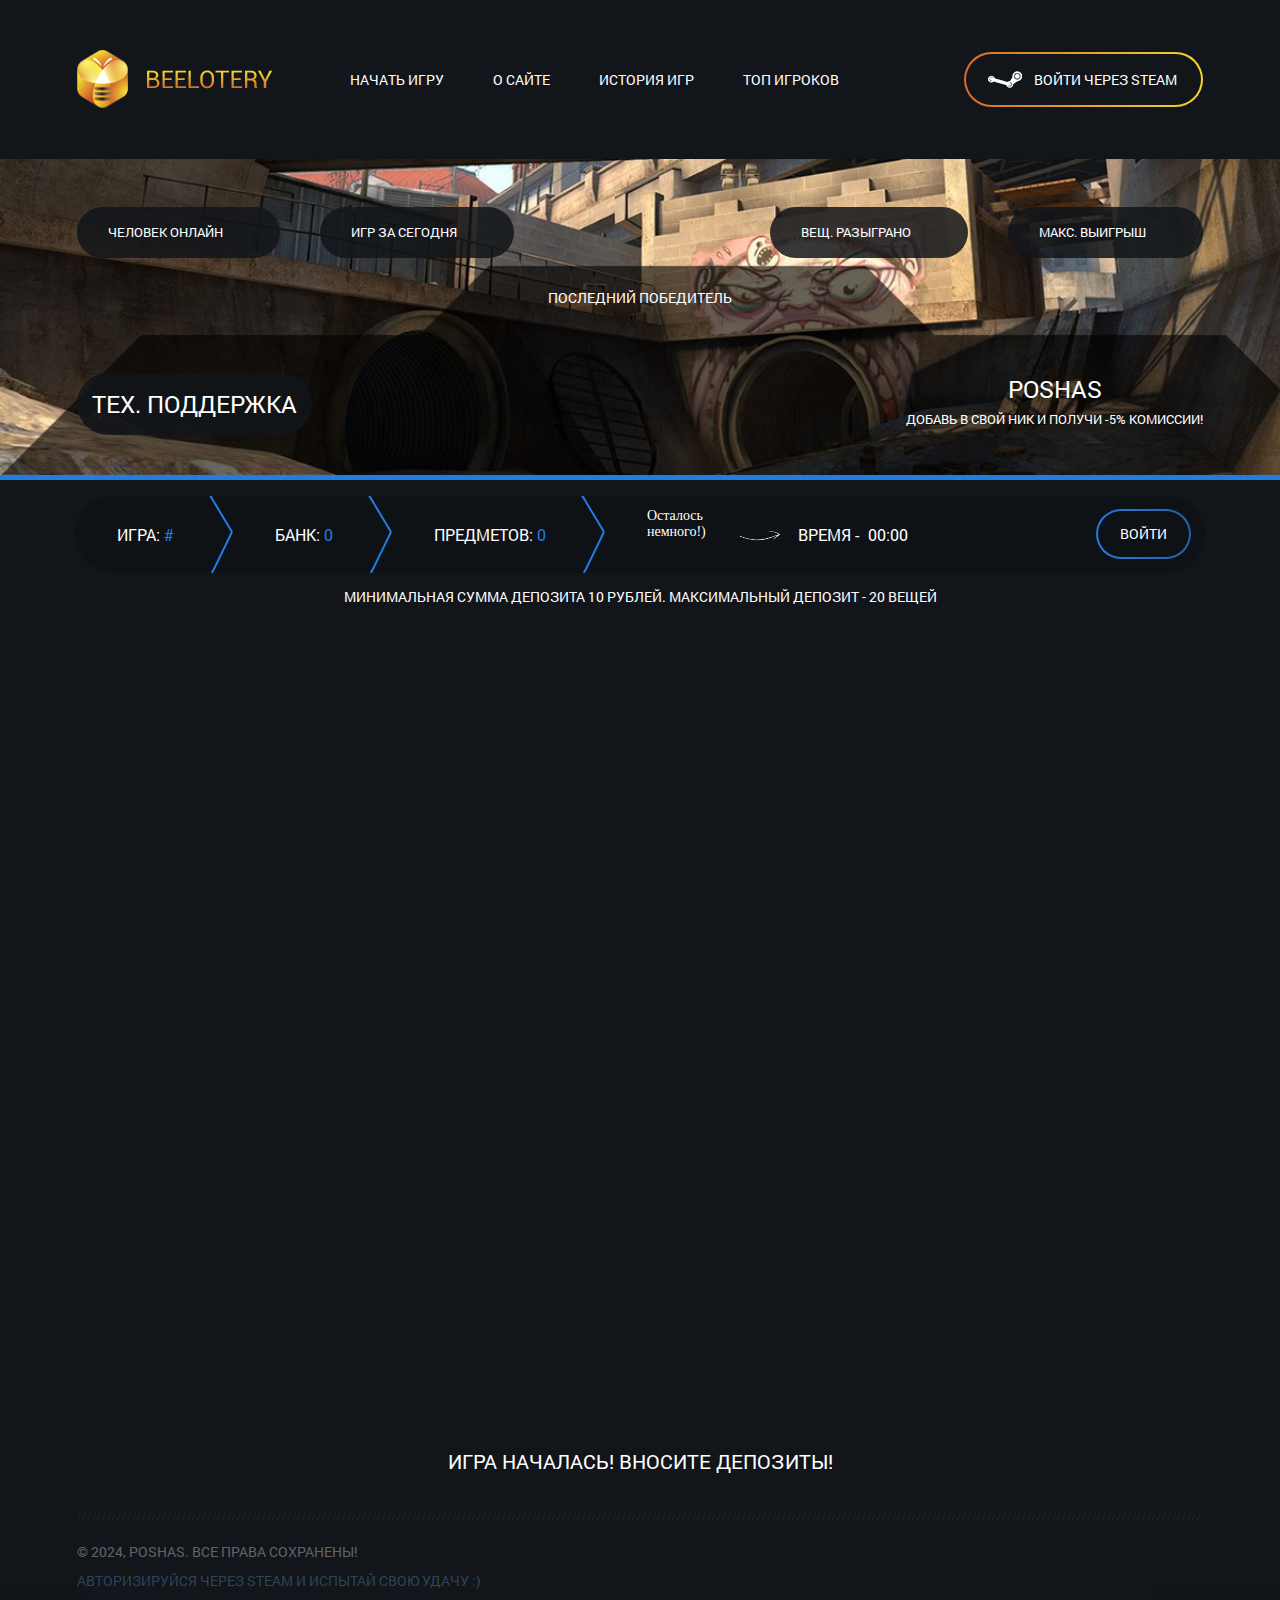
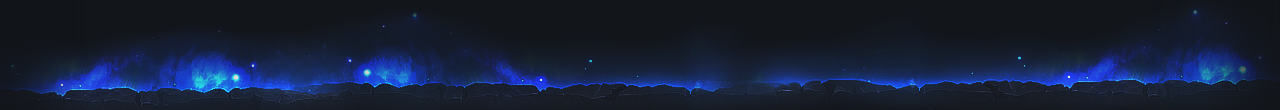
<file: index.html>
<!DOCTYPE html>
<html lang="ru">
<head>
<meta charset="utf-8">
<link rel="SHORTCUT ICON" href="favicon.ico">
<title> POSHAS </title>
<meta name="keywords" content="">
<meta name="description" content="">
<!--[if IE]><script src="http://html5shiv.googlecode.com/svn/trunk/html5.js"></script><![endif]-->
<meta name="viewport" content="width=1180">

<link href="css/widgets.css" rel="stylesheet" media="screen">
<!--[if gte IE 9]><link rel="stylesheet" href="/css/ie9.css" media="screen, projection"><![endif]-->
<!--[if lte IE 8]><link rel="stylesheet" href="/css/ie8.css" media="screen, projection"><![endif]-->
<!--[if lte IE 7]><link rel="stylesheet" href="/css/ie7.css" media="screen, projection"><![endif]-->
<script src="/js/libs/jquery-2.1.3.min.js"></script>
<script src="/js/jquery.noty.packaged.min.js"></script>
<script src="js/jquery.cookie.js"></script>
<link rel="stylesheet" href="styles.css" />
<link rel="stylesheet" href="styles/fonts.css" />
<script src="https://cdn.socket.io/socket.io-1.3.5.js"></script>
<script type="text/javascript" src="/scripts/scroll.js"></script>
<script type="text/javascript" src="/scripts/nscroll.js"></script>
<script src="/scripts/script.js"></script>

<script src="/script.js"></script>
</head>

<audio id="new-item-sound" src="/sounds/new-item.mp3" preload="auto"></audio> 
<audio id="start-game-sound" src="/sounds/start-game.mp3" preload="auto"></audio>
<audio id="rulette-sound" src="/sounds/rulette.wav" preload="auto"></audio>

<body>



<header>

	<div class="top hidden">
		<div class="width">

			<a href="/" class="logotype left"></a>

			<ul class="left">
				<li><a href="/">Начать игру</a></li>
				<li><a href="/about.php">О сайте</a></li>
				<li><a href="/history.php">История игр</a></li>
				<li><a href="/top.php">Топ игроков</a></li>
			</ul>
						<a href="logger.php?login" class="login right"><span>Войти через Steam</span></a>
 		</div>
	</div>

	<div class="middle hidden">
		<div class="width">

			<div class="numbers hidden">

				<div class="left">
					<div class="block"><span id="inf1"></span>человек онлайн</div>
					<div class="block"><span id="inf7"></span>игр за сегодня</div>
				</div>

				<div class="right">
					<div class="block"><span id="inf8"></span>вещ. разыграно</div>
					<div class="block"><span class="jackpotNum"></span>макс. выигрыш</div>
				</div>

			</div>

			<div class="inform inf-l"><a href="https://vk.com/topic-97725900_31972171" target="_blank" class="btn help__button"><span>Тех. Поддержка</span></a></div>
			<div class="inform inf-r"><span>POSHAS</span>Добавь в свой ник и получи -5% комиссии!</div>

			<div class="last-winner">

				<div>Последний победитель</div>

				<div class="user">

					<div class="avatar">
						<span id="winner-avatar"></span>
						
						<div class="sum" id="winner-money"></div>
					</div>

					<a href="#" id="winner-name"></a>

				</div>

			</div>

		</div>
	</div>

</header>

<div class="content">
<!-- <middle> -->
	<div class="players-percent hidden hiddenes">
		<div hidden class="players-arrows players-left" style="display: none;"></div>
		<div hidden class="players-tape">
		</div>
		<div hidden class="players-arrows players-right" style="display: none;"></div>
	</div>
	<div class="game-panel hidden">

		<div class="block">Игра:  <span >#</span><span class="game-num"></span></div>

		<div class="block">Банк: <span id="jackpot-temp">0</span></div>

		<div class="block">Предметов: <span id="items-count-temp">0</span></div>

		<div class="timer">
			<div class="arrow"></div>
			Осталось<br>немного!)
			<div class="time">Время - <div id="timer"  style=" float: right; "><span id="timer-1" class="timer-digit">0</span><span id="timer-2" class="timer-digit">0</span>:<span id="timer-3" class="timer-digit">0</span><span id="timer-4" class="timer-digit">0</span> </div></div>
		</div>
			<a href="logger.php?login" class="added right"><span>Войти</span></a>
 	</div>

	<div class="deposit">Минимальная сумма депозита 10 рублей. Максимальный депозит - 20 вещей</div>

	
	<div class="game-info gameend hiddenes">
		<div hidden class="game-status"><strong hidden>Игра #<span hidden class="game-num"></span> - закончилась!</strong></div>
		<div class="all-playersalll">
		<div class="all-players">
		<span class="lineaall"></span>
			<div class="all-players-list" style="-moz-transform: translate3d(390px, 0, 0);-ms-transform: translate3d(390px, 0, 0);-o-transform: translate3d(390px, 0, 0);-webkit-transform: translate3d(390px, 0, 0);transform: translate3d(390px, 0, 0); -moz-transition: 13s ease;-o-transition: 13s ease;-webkit-transition: 13s ease;transition: 13s ease; backface-visibility: hidden;">
			</div>
		</div>	</div>
		
	</div>
	
<div id="game-content">
		<div id="scrollcontent">
			
			<div id="game">
</div>
		</div>

		<div id="scrollbar">
			<div id="scroller" class="scroller"></div>
		</div>

	</div>

	<div class="start-game">ИГРА НАЧАЛАСЬ! ВНОСИТЕ ДЕПОЗИТЫ!</div>

<!-- </middle> -->
</div>

<footer>
	<div class="width">

		<div class="copyrights">© 2024, POSHAS. ВСЕ ПРАВА СОХРАНЕНЫ!</div>
		<div class="">авторизируйся через steam и испытай свою удачу :)</div>

	</div>
</footer>

<script> 
TINY.scroller.init('game-content','scrollcontent','scrollbar','scroller');
</script>

</body>
</html>
</file>
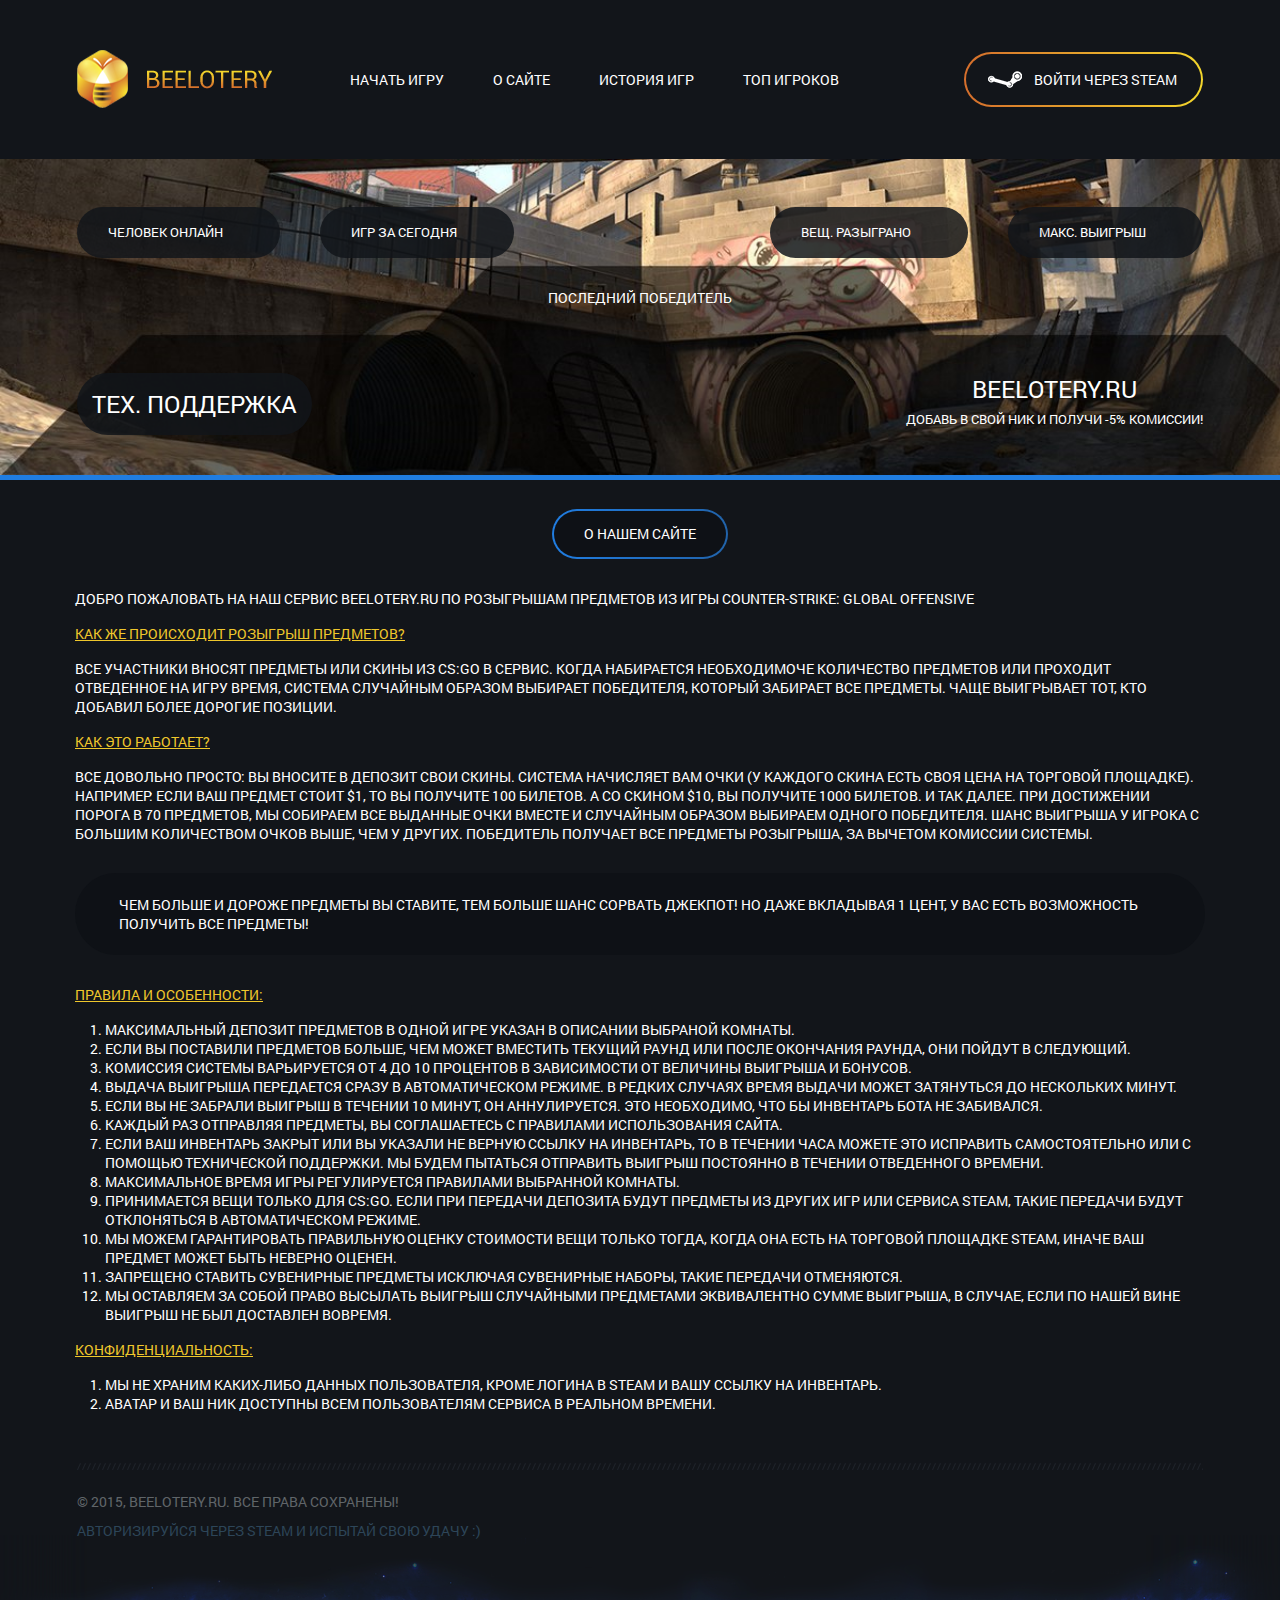
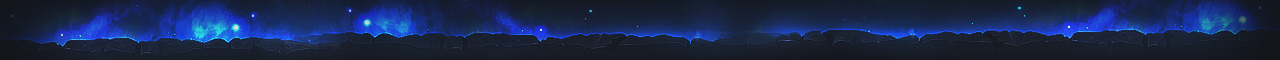
<file: about.html>
<html>
<head>
<meta charset="utf-8">
<link rel="SHORTCUT ICON" href="favicon.ico">
<title> Beelotery.ru </title>
<meta name="keywords" content="">
<meta name="description" content="">
<!--[if IE]><script src="http://html5shiv.googlecode.com/svn/trunk/html5.js"></script><![endif]-->
<meta name="viewport" content="width=1180">

<link href="css/widgets.css" rel="stylesheet" media="screen">
<!--[if gte IE 9]><link rel="stylesheet" href="/css/ie9.css" media="screen, projection"><![endif]-->
<!--[if lte IE 8]><link rel="stylesheet" href="/css/ie8.css" media="screen, projection"><![endif]-->
<!--[if lte IE 7]><link rel="stylesheet" href="/css/ie7.css" media="screen, projection"><![endif]-->
<script src="/js/libs/jquery-2.1.3.min.js"></script>
<script src="/js/jquery.noty.packaged.min.js"></script>
<script src="js/jquery.cookie.js"></script>
<link rel="stylesheet" href="styles.css" />
<link rel="stylesheet" href="styles/fonts.css" />
<script src="https://cdn.socket.io/socket.io-1.3.5.js"></script>
<script type="text/javascript" src="/scripts/scroll.js"></script>
<script type="text/javascript" src="/scripts/nscroll.js"></script>
<script src="/scripts/script.js"></script>

<script src="/script.js"></script>
</head>

<audio id="new-item-sound" src="/sounds/new-item.mp3" preload="auto"></audio> 
<audio id="start-game-sound" src="/sounds/start-game.mp3" preload="auto"></audio>
<audio id="rulette-sound" src="/sounds/rulette.wav" preload="auto"></audio>

<body>



<header>

	<div class="top hidden">
		<div class="width">

			<a href="/" class="logotype left"></a>

			<ul class="left">
				<li><a href="/">Начать игру</a></li>
				<li><a href="/about.php">О сайте</a></li>
				<li><a href="/history.php">История игр</a></li>
				<li><a href="/top.php">Топ игроков</a></li>
			</ul>
						<a href="logger.php?login" class="login right"><span>Войти через Steam</span></a>
 		</div>
	</div>

	<div class="middle hidden">
		<div class="width">

			<div class="numbers hidden">

				<div class="left">
					<div class="block"><span id="inf1"></span>человек онлайн</div>
					<div class="block"><span id="inf7"></span>игр за сегодня</div>
				</div>

				<div class="right">
					<div class="block"><span id="inf8"></span>вещ. разыграно</div>
					<div class="block"><span class="jackpotNum"></span>макс. выигрыш</div>
				</div>

			</div>

			<div class="inform inf-l"><a href="https://vk.com/topic-97725900_31972171" target="_blank" class="btn help__button"><span>Тех. Поддержка</span></a></div>
			<div class="inform inf-r"><span>Beelotery.ru</span>Добавь в свой ник и получи -5% комиссии!</div>

			<div class="last-winner">

				<div>Последний победитель</div>

				<div class="user">

					<div class="avatar">
						<span id="winner-avatar"></span>
						
						<div class="sum" id="winner-money"></div>
					</div>

					<a href="#" id="winner-name"></a>

				</div>

			</div>

		</div>
	</div>

</header>

<div class="content about">
<!-- <middle> -->

	<div class="title-page"><span>О нашем сайте</span></div>

	<p>Добро пожаловать на наш сервис beelotery.ru по розыгрышам предметов из игры Counter-Strike: Global Offensive</p>

	<p class="title">Как же происходит розыгрыш предметов?</p>

	<p>Все участники вносят предметы или скины из CS:GO в сервис. Когда набирается необходимоче количество предметов или проходит отведенное на игру время, система случайным образом выбирает победителя, который забирает все предметы. Чаще выигрывает тот, кто добавил более дорогие позиции.</p>

	<p class="title">Как это работает?</p>

	<p>Все довольно просто: Вы вносите в депозит свои скины. Система начисляет Вам очки (У каждого скина есть своя цена на торговой площадке). Например: если Ваш предмет стоит $1, то Вы получите 100 билетов. А со скином $10, вы получите 1000 билетов. И так далее. При достижении порога в 70 предметов, мы собираем все выданные очки вместе и случайным образом выбираем одного победителя. Шанс выигрыша у игрока с большим количеством очков выше, чем у других. Победитель получает все предметы розыгрыша, за вычетом комиссии системы.</p>

	<div class="inform-about">Чем больше и дороже предметы Вы ставите, тем больше шанс сорвать джекпот! Но даже вкладывая 1 цент, у Вас есть возможность получить все предметы!</div>

	<p class="title">Правила и особенности:</p>

	<ol>
		<li>Максимальный депозит предметов в одной игре указан в описании выбраной комнаты.</li>
		<li>Если Вы поставили предметов больше, чем может вместить текущий раунд или после окончания раунда, они пойдут в следующий.</li>
		<li>Комиссия системы варьируется от 4 до 10 процентов в зависимости от величины выигрыша и бонусов.</li>
		<li>Выдача выигрыша передается сразу в автоматическом режиме. В редких случаях время выдачи может затянуться до нескольких минут.</li>
		<li>Если вы не забрали выигрыш в течении 10 минут, он аннулируется. Это необходимо, что бы инвентарь бота не забивался.</li>
		<li>Каждый раз отправляя предметы, Вы соглашаетесь с правилами использования сайта.</li>
		<li>Если Ваш инвентарь закрыт или Вы указали не верную ссылку на инвентарь, то в течении часа можете это исправить самостоятельно или с помощью технической поддержки. Мы будем пытаться отправить выигрыш постоянно в течении отведенного времени.</li>
		<li>Максимальное время игры регулируется правилами выбранной комнаты.</li>
		<li>Принимается вещи только для CS:GO. Если при передачи депозита будут предметы из других игр или сервиса Steam, такие передачи будут отклоняться в автоматическом режиме.</li>
		<li>Мы можем гарантировать правильную оценку стоимости вещи только тогда, когда она есть на Торговой площадке Steam, иначе ваш предмет может быть неверно оценен.
		<li>Запрещено ставить сувенирные предметы исключая сувенирные наборы, такие передачи отменяются.</li>
		<li>Мы оставляем за собой право высылать выигрыш случайными предметами эквивалентно сумме выигрыша, в случае, если по нашей вине выигрыш не был доставлен вовремя.</li>
	</ol>

	<p class="title">Конфиденциальность:</p>

	<ol>
		<li>Мы не храним каких-либо данных пользователя, кроме логина в Steam и Вашу ссылку на инвентарь.</li>
		<li>Аватар и Ваш ник доступны всем пользователям сервиса в реальном времени.</li>
	</ol>


<!-- </middle> -->
</div>

<footer>
	<div class="width">

		<div class="copyrights">© 2015, BEELOTERY.RU. ВСЕ ПРАВА СОХРАНЕНЫ!</div>
		<div class="">авторизируйся через steam и испытай свою удачу :)</div>

	</div>
</footer>

<script> 
TINY.scroller.init('game-content','scrollcontent','scrollbar','scroller');
</script>

</body>
</html>
</file>
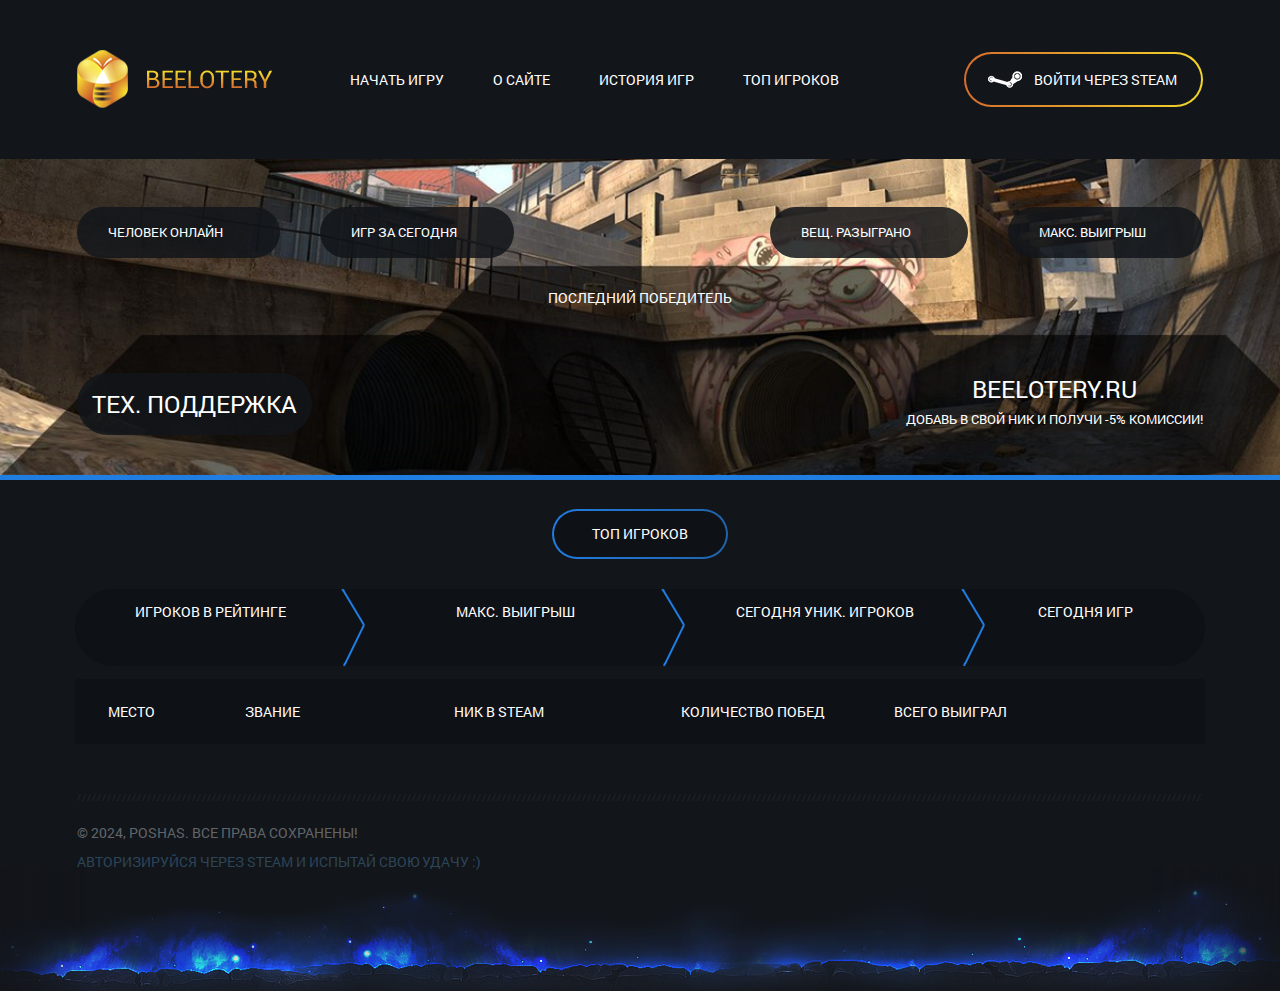
<file: top.html>
<html>
<head>
<meta charset="utf-8">
<link rel="SHORTCUT ICON" href="favicon.ico">
<title> Beelotery.ru </title>
<meta name="keywords" content="">
<meta name="description" content="">
<!--[if IE]><script src="http://html5shiv.googlecode.com/svn/trunk/html5.js"></script><![endif]-->
<meta name="viewport" content="width=1180">

<link href="css/widgets.css" rel="stylesheet" media="screen">
<!--[if gte IE 9]><link rel="stylesheet" href="/css/ie9.css" media="screen, projection"><![endif]-->
<!--[if lte IE 8]><link rel="stylesheet" href="/css/ie8.css" media="screen, projection"><![endif]-->
<!--[if lte IE 7]><link rel="stylesheet" href="/css/ie7.css" media="screen, projection"><![endif]-->
<script src="/js/libs/jquery-2.1.3.min.js"></script>
<script src="/js/jquery.noty.packaged.min.js"></script>
<script src="js/jquery.cookie.js"></script>
<link rel="stylesheet" href="styles.css" />
<link rel="stylesheet" href="styles/fonts.css" />
<script src="https://cdn.socket.io/socket.io-1.3.5.js"></script>
<script type="text/javascript" src="/scripts/scroll.js"></script>
<script type="text/javascript" src="/scripts/nscroll.js"></script>
<script src="/scripts/script.js"></script>

<script src="/script.js"></script>
</head>


<audio id="new-item-sound" src="/sounds/new-item.mp3" preload="auto"></audio> 
<audio id="start-game-sound" src="/sounds/start-game.mp3" preload="auto"></audio>
<audio id="rulette-sound" src="/sounds/rulette.wav" preload="auto"></audio>

<body>



<header>

	<div class="top hidden">
		<div class="width">

			<a href="/" class="logotype left"></a>

			<ul class="left">
				<li><a href="/">Начать игру</a></li>
				<li><a href="/about.php">О сайте</a></li>
				<li><a href="/history.php">История игр</a></li>
				<li><a href="/top.php">Топ игроков</a></li>
			</ul>
						<a href="logger.php?login" class="login right"><span>Войти через Steam</span></a>
 		</div>
	</div>

	<div class="middle hidden">
		<div class="width">

			<div class="numbers hidden">

				<div class="left">
					<div class="block"><span id="inf1"></span>человек онлайн</div>
					<div class="block"><span id="inf7"></span>игр за сегодня</div>
				</div>

				<div class="right">
					<div class="block"><span id="inf8"></span>вещ. разыграно</div>
					<div class="block"><span class="jackpotNum"></span>макс. выигрыш</div>
				</div>

			</div>

			<div class="inform inf-l"><a href="https://vk.com/PoSha1337" target="_blank" class="btn help__button"><span>Тех. Поддержка</span></a></div>
			<div class="inform inf-r"><span>Beelotery.ru</span>Добавь в свой ник и получи -5% комиссии!</div>

			<div class="last-winner">

				<div>Последний победитель</div>

				<div class="user">

					<div class="avatar">
						<span id="winner-avatar"></span>
						
						<div class="sum" id="winner-money"></div>
					</div>

					<a href="#" id="winner-name"></a>

				</div>

			</div>

		</div>
	</div>

</header>

<div class="content top-list">
<!-- <middle> -->

	<div class="title-page"><span>Топ игроков</span></div>

	<div class="list-panel hidden">

		<div class="block"><span id="count-top"></span>Игроков в рейтинге</div>

		<div class="block"><span id="inf10"></span>Макс. выигрыш</div>

		<div class="block"><span id="inf3"></span>Сегодня уник. игроков</div>

		<div class="block"><span id="inf14"></span>Сегодня игр</div>

	</div>

	<div class="table" id="top">
		<div class="top">
			<div>Место</div>
			<div>Звание</div>
			<div>Ник в Steam</div>
			<div>Количество побед</div>
			<div>Всего выиграл</div>
		</div>
	
<div class="topss">	</div>

	</div>

<!-- </middle> -->
</div>

<footer>
	<div class="width">

		<div class="copyrights">© 2024, POSHAS. ВСЕ ПРАВА СОХРАНЕНЫ!</div>
		<div class="">авторизируйся через steam и испытай свою удачу :)</div>

	</div>
</footer>

<script> 
TINY.scroller.init('game-content','scrollcontent','scrollbar','scroller');
</script>

</body>
</html>
</file>
<file: styles.css>
/*

 Coded: Balbesskin (Kirill)
 E-mail: balbesskin@mail.ru
 Skype: balbesskin
 Site: balbesskin.ru

*/

/*== MAIN STYLES ==*/

html, body, div, span, applet, object, iframe,
h1, h2, h3, h4, h5, h6, p, blockquote, pre,
a, abbr, acronym, address, big, cite, code,
del, dfn, em, font, img, ins, kbd, q, s, samp,
small, strike, strong, sub, sup, tt, var,
b, u, i, center,
dl, dt, dd, ol, ul, li,
fieldset, form, label, legend,
table, caption, tbody, tfoot, thead, tr, th, td {margin: 0; padding: 0; border: 0; outline: 0; vertical-align: baseline;}

:focus {outline:none;}

table {border-collapse: collapse; border-spacing: 0;}

a img, img {border: 0 none;}

ol, ul {list-style: none;}

p {margin: 16px 0;}

html, body {margin: 0; padding: 0; font: 14px 'Roboto'; color: #fff;}
html {background: #12151a;}

a {color: #fff; text-decoration: none;}
a:hover {color: #fff; text-decoration: none;}

hr {height: 1px; border: 0 none; background: #ededed; color: transparent;}

h1, h2, h3, h4, h5, h6 {display: block; margin: 0; padding: 0; font-family: 'Roboto'; font-weight: normal;}
h1 {font-size: 16px;}
h2 {font-size: 14px;}
h3 {font-size: 12px;}
h4 {font-size: 10px;}
h5 {font-size: 8px;}
h6 {font-size: 6px;}

.left {float: left;}
.right {float: right;}
.hidden {overflow: hidden;}
.none {display: none!important;}
.clear {clear: both;}

.content {width: 1130px; margin: 0 auto;}

.deposit {margin: 14px 0; text-align: center; text-transform: uppercase;}

#game-content {width: 1130px; height: 790px; ; margin: 0 auto; overflow: scroll; position: relative;}
#scrollcontent {}
#scrollcontent #game{width:1200px;}
#scrollbar {display: none; background: #0e1116; border-radius: 9px; width: 9px; height: 790px; float: right; position: relative; z-index: 100;}
.scroller {background: linear-gradient(to top, #edd02b, #ac6028); border-radius: 9px; width: 9px; position: absolute; top: 0; cursor: pointer;}

.start-game {line-height: 103px; font-size: 20px; text-align: center;}

/* ======= */


/*== HEADER ==*/

header .top {background: #12151a; height: 159px;}
header .top .width {width: 1126px; margin: 0 auto;}
header .top a.logotype {display: block; background: url('images/logotype.png') no-repeat; width: 195px; height: 58px; margin: 50px 78px 0 0;}
header .top ul {line-height: 159px;}
header .top ul li {margin-right: 49px; float: left;}
header .top ul li a {color: #fff; text-transform: uppercase;}
header .top ul li a:hover {color: #efc72c;}
header .top a.login {display: block; background: linear-gradient(to right, #d56e2c, #f3d62c); border-radius: 55px; margin-top: 52px;}
header .top a.login span {display: block; background: url('images/login.png') no-repeat 22px 17px #12151a; border-radius: 51px; line-height: 51px; margin: 2px; padding: 0 24px 0 68px; color: #fff; text-transform: uppercase;}
header .top .profile {margin-top: 52px;}
header .top .profile .avatar {background: linear-gradient(to right, #fed700, #f2781f); border-radius: 50%; width: 55px; height: 55px; margin-right: 8px;}
header .top .profile .avatar img {border-radius: 50%; width: 51px; height: 51px; margin: 2px; float: left;}
header .top .profile ul {line-height: 16px; margin-top: 10px;}
header .top .profile ul li {margin: 0; float: none; text-transform: uppercase;}
header .top .profile ul li:last-child a {font-size: 10px; color: #007ee5; text-decoration: underline;}
header .top .profile ul li:last-child a:hover {text-decoration: none;}
header .top .profile a.logout {display: block; background: url('images/profile-logout.png') no-repeat; width: 15px; height: 15px; margin: 10px 0 0 10px;}

header .middle {background: url('images/header-middle.png') no-repeat; background-size: cover; border-bottom: 5px solid #207de1; width: 100%; height: 316px;}
header .middle .width {width: 1126px; margin: 0 auto; position: relative;}
header .middle .numbers .block {background: rgba(18, 21, 26, 0.85); border-radius: 51px; line-height: 51px; margin-top: 48px; padding-right: 26px; font-size: 13px; text-transform: uppercase; text-align: center; float: left; overflow: hidden;}
header .middle .numbers .block span {display: block; background: rgba(18, 21, 26, 0.85); width: 51px; border-radius: 50%; margin-right: 11px; font-size: 15px; float: left;}
header .middle .numbers .left .block {margin-right: 40px;}
header .middle .numbers .right .block {margin-left: 40px;}
header .middle .inform {font-size: 13px; text-transform: uppercase; text-align: center; position: absolute; top: 214px;}
header .middle .inform span {display: block; margin-bottom: 5px; font-size: 24px;}
header .middle .inform.inf-l {left: 0;}
header .middle .inform.inf-r {right: 0;}

header .middle .last-winner {margin-top: 30px; text-align: center; text-transform: uppercase;}
header .middle .last-winner .user .avatar {width: 102px; height: 102px; margin: 18px auto 5px; position: relative;}
header .middle .last-winner .user .avatar .sum {background: url('images/winner-sum.png') no-repeat; width: 98px; line-height: 26px; text-align: center; text-decoration: underline; position: absolute; bottom: 10px; left: 2px;}

/* ======= */


/*== GAME PANEL ==*/

.game-panel {background: #0e1116; border-radius: 77px; margin: 16px 0 8px;}
.game-panel div {float: left;}
.game-panel .block {background: url('images/game-panel-block.png') no-repeat right; line-height: 77px; padding: 0 59px 0 42px; font-size: 16px; text-transform: uppercase;}
.game-panel .block span {color: #207de1;}
.game-panel .timer {padding: 12px 0 0 42px; font: 14px 'Segoe Print'; position: relative;}
.game-panel .arrow {background: url('images/arrow.png') no-repeat; width: 41px; height: 11px; position: absolute; top: 34px; left: 134px;}
.game-panel .timer .time {width: 110px; font: 16px 'Roboto'; text-transform: uppercase; position: absolute; top: 28px; left: 193px;}
.game-panel a.added {display: block; background: linear-gradient(to right, #207de1, #2163aa); border-radius: 50px; margin: 13px 14px 0 0;}
.game-panel a.added span {display: block; background: #0e1116; border-radius: 51px; line-height: 46px; margin: 2px; padding: 0 22px; color: #fff; text-transform: uppercase;}

/* ======= */


/*== LIST PANEL ==*/

.list-panel {background: #0e1116; border-radius: 77px; margin: 16px 0 13px;}
.list-panel div {padding-right: 20px; float: left;}
.list-panel .block {background: url('images/game-panel-block.png') no-repeat right; height: 77px; text-transform: uppercase; text-align: center;}
.list-panel .block:nth-of-type(1) {width: 270px;}
.list-panel .block:nth-of-type(2) {width: 300px;}
.list-panel .block:nth-of-type(3) {width: 280px;}
.list-panel .block:nth-of-type(4) {background: transparent; width: 200px; padding: 0;}
.list-panel .block span {display: block; margin-top: 13px; font-size: 20px;}

/* ======= */


/*== SHORT ==*/

.short {margin-bottom: 28px; padding-bottom: 30px; position: relative;}
.short:before {content: ''; background: #fff; width: 893px; height: 5px; border-radius: 5px; position: absolute; bottom: 0; left: 51px;}
.short .avatar {background: url('images/short-avatar.png') no-repeat; width: 81px; height: 105px; float: left;}
.short .avatar img {border-radius: 50%; width: 59px; height: 59px; margin: 11px; float: left;}
.short .items {width: 852px; padding-left: 20px;}
.short .items .item {background: linear-gradient(to right, #f3d62c, #d7762c); border-radius: 9px; margin: 0 0 10px 10px; float: left;}
.short .items .item div {background: #12151a; border-radius: 9px; width: 97px; height: 91px; margin: 2px;}
.short .items .item div img {width: 97px; height: 69px;}
.short .items .item div .item-price{
    display: block;
    
    padding: 1px 5px 2px 5px;
    background-color: rgba(255,255,255,0.4);
    border-bottom-left-radius: 9px;
    border-bottom-right-radius: 9px;
    text-align: center;
}

.short .text {text-transform: uppercase; position: absolute; bottom: 12px; left: 53px;}
.short .text span {color: #207de1;}
.short .percent {font-size: 20px; position: absolute; top: 22px; right: 70px;}
.short .text .total_items_count,.short .text .total_item_price{color:#FFF;}
/* ======= */

.btn span{
    padding: 15px;
    background: rgba(18, 21, 26, 0.85);
    border-radius: 51px;
    font-size: 17px;
}

.btn:hover span{
    box-shadow: 0px 0px 6px rgba(32,125,225,0.5);
}
.tipsy {background: url('images/tipsy.gif') no-repeat; line-height: 32px; padding: 5px; font-size: 14px; opacity: 1;}
.tipsy-inner {background: #000; max-width: 214px; padding: 0 12px;  color: #fff; text-align: center; text-transform: uppercase;}
.tipsy-inner {border-radius: 10px}
.tipsy-north {background-position: top center;}
.tipsy-south {background-position: bottom center;}
.tipsy-east {background-position: right center;}
.tipsy-west {background-position: left center;}
/*== ABOUT ==*/

.about {padding: 29px 0 50px; text-transform: uppercase;}
.about .title-page {background: linear-gradient(to right, #207de1, #2163aa); border-radius: 50px; width: 176px; margin: 0 auto 30px; text-align: center; overflow: hidden;}
.about .title-page span {display: block; background: #0e1116; border-radius: 46px; line-height: 46px; margin: 2px; color: #fff; text-transform: uppercase;}
.about p.title {color: #efc72c; text-decoration: underline;}
.about ol {margin: 15px 0 0 30px; list-style: square outside; list-style-type: decimal;}
.about .inform-about {background: #0e1116; border-radius: 77px; margin: 30px 0; padding: 22px 44px;}

/* ======= */


/*== TOP LIST ==*/

.top-list {padding: 29px 0 50px; text-transform: uppercase;}
.top-list .title-page {background: linear-gradient(to right, #207de1, #2163aa); border-radius: 50px; width: 176px; margin: 0 auto 30px; text-align: center; overflow: hidden;}
.top-list .title-page span {display: block; background: #0e1116; border-radius: 46px; line-height: 46px; margin: 2px; color: #fff; text-transform: uppercase;}
.top-list .table {background: #0e1116; border-radius: 4px; line-height: 65px; overflow: hidden;}
.top-list .table .top, .top-list .table .list {overflow: hidden;}
.top-list .table .top div, .top-list .table .list div {text-align: center; float: left;}
.top-list .table .top div:nth-of-type(1), .top-list .table .list div:nth-of-type(1) {width: 10%;}
.top-list .table .top div:nth-of-type(2), .top-list .table .list div:nth-of-type(2) {width: 15%;}
.top-list .table .top div:nth-of-type(3), .top-list .table .list div:nth-of-type(3) {width: 25%;}
.top-list .table .top div:nth-of-type(4), .top-list .table .list div:nth-of-type(4) {width: 20%;}
.top-list .table .top div:nth-of-type(5), .top-list .table .list div:nth-of-type(5) {width: 15%;}
.top-list .table .top div:nth-of-type(6), .top-list .table .list div:nth-of-type(6) {width: 15%;}
.top-list .table .list div:nth-of-type(4), .top-list .table .list div:nth-of-type(5), .top-list .table .list div:nth-of-type(6) {color: #1f78d7;}
.top-list .table .list span {display: block; background: #1f78d7; border-radius: 50%; width: 33px; line-height: 33px; margin: 17px auto 0; text-align: center;}
.top-list .table .list img {vertical-align: -15px;}

/* ======= */


/*== HISTORY ==*/

.history {padding: 29px 0 50px; text-transform: uppercase;}
.history .title-page {background: linear-gradient(to right, #207de1, #2163aa); border-radius: 50px; width: 200px; margin: 0 auto 30px; text-align: center; overflow: hidden;}
.history .title-page span {display: block; background: #0e1116; border-radius: 46px; line-height: 46px; margin: 2px; color: #fff; text-transform: uppercase;}
.history .user {background: #0e1116; border-radius: 4px; margin-bottom: 23px;}
.history .user .inform {background: url('images/user-inform.png') repeat-x bottom left; margin: 30px 30px 0 30px; padding-bottom: 40px;}
.history .user .inform .avatar {margin-right: 20px;}
.history .user .inform .avatar img {border-radius: 8px; width: 93px; height: 93px; float: left;}
.history .user .inform ul li:first-child {margin: 12px 0 7px; font-size: 16px; color: #2167b3;}
.history .user .inform .number {margin-top: 12px; font-size: 16px; color: #2167b3;}
.history .user .title {margin: 20px 30px 10px;}
.history .user .items {margin-left: 20px;}
.history .user .items div {width: 120px; margin: 10px 0; text-align: center; float: left;}

/* ======= */


/*== FOOTER ==*/

footer {background: url('images/footer.png') no-repeat bottom; width: 100%; padding-bottom: 120px; overflow: hidden;}
footer .width {background: url('images/footer-line.png') repeat-x top left; width: 1126px; margin: 0 auto; padding-top: 29px; color: #2d4558; text-transform: uppercase;}
footer .copyrights {margin-bottom: 10px; color: #606569;}

/* ======= */


#save_link_wrapper{position:fixed;left:0;top:0;width:100%;height:100%;background-color:rgba(0,0,0,0.4);}

.tr-link{padding-top:10px;}
.tr-link > b{font-size:14px;text-transform: none;}


.game-status {
    border-bottom: 1px solid #58c9e2;
    color: #fff;
    font-size: 16px;
    margin-bottom: 17px;
    padding: 0 0 4px;
    text-align: center;
    text-transform: uppercase;
}
.players-percent {
    width: 100%;
    background: #0E141C;
    overflow: hidden;
    position: relative;
    border-radius: 100px;
    
    margin-bottom: 20px;
}

.players-tape {
    width: 100%;
    height: 100px;
    position: relative;
    text-align: center;
    z-index: 90;
}

.players-tape.players-tape-admin {
    height:160px;
}

.players-tape.players-tape-admin .players-percent-block-button {
    position: absolute;
    color: #ffffff;
    top: 80px;
    left: 0;
    font-size: 12px;
    font-weight: bold;
    background: red;
    padding: 3px 9px;
    cursor: pointer;
}

.players-tape.players-tape-admin .players-percent-block-nick {
    color: #fff;
    position: absolute;
    top: 104px;
    font-size: 9px;
    left: 0;
}

.players-percent-block {
      margin: 10px 6px;
    width: 80px;
    padding-left: 10px;
    height: 80px;
    position: relative;
    display: inline-block;
}

.players-percent-block img {
    width: 95px;
    height: 90px;
    position: absolute;
    top: -5px;
    left: 0;
    border-radius: 100px;
}

.players-percent-text {
     width: 95px;
    height: 24px;
    position: absolute;
    top: 30px;
    border-radius: 43px 43px 43px 43px;
    left: 0px;
    background: rgba(33,49,55,0.85);
    color: #BABEBF;
    font: normal 700 19px 'Pt Sans';
}

.players-arrows {
    width: 16px;
    height: 100px;
    position: absolute;
    cursor: pointer;
    z-index: 100;
}

.players-left {
    background: url(/img/player-arrows.png) center left no-repeat;
    top: 0;
    left: 0;
}

.players-right {
    background: url(/img/player-arrows.png) center right no-repeat;
    top: 0;
    right: 0;
}
.hiddenes {
    display: none!important;
}
.all-players {
       padding: 10px 0px 10px 0px;
    overflow: hidden;
    position: relative;
}
.lineaall{       width: 5px;
    height: 100%;
    position: absolute;
    background: white;
    margin-left: 550px;
    z-index: 999;
    bottom: 0px;}

.all-playersalll{     
     border-radius: 100px;
    background: #0E1116;
    position: relative;
    padding: 0px 20px 0px 20px;
    margin-bottom: 10px;}
.all-players-list {
    text-align: center;
    white-space: nowrap;
}
.all-players-list img {
       margin: 0 2px;
    width: 80px;
    height: 80px;
    border-radius: 100px;
}
#save-link {
    background: url('images/order-link-okey.png') no-repeat;
    width: 32px;
    height: 32px;
    position: absolute;
    margin-top: -26px;
    margin-left: 179px;
}

.scrollable {
  position: relative;
}

.scrollable:focus {
  outline: 0;
}

.scrollable .viewport {
  position: relative;
  overflow: hidden;
}

.scrollable .viewport .overview {
  position: absolute;
}

.scrollable .scroll-bar {
  display: none;
}

.scrollable .scroll-bar.vertical {
  position: absolute;
  right: 0;
  height: 100%;
}

.scrollable .scroll-bar.horizontal {
  position: relative;
  width: 100%;
}

.scrollable .scroll-bar .thumb {
  position: absolute;
}

.scrollable .scroll-bar.vertical .thumb {
  width: 100%;
  min-height: 10px;
}

.scrollable .scroll-bar.horizontal .thumb {
  height: 100%;
  min-width: 10px;
  left: 0;
}

.not-selectable {
  -webkit-touch-callout: none;
  -webkit-user-select: none;
  -khtml-user-select: none;
  -moz-user-select: none;
  -ms-user-select: none;
  user-select: none;
}

/*Default skin*/

.scrollable.default-skin {
  padding-right: 10px;
  padding-bottom: 6px;
}

.scrollable.default-skin .scroll-bar.vertical {
  width: 6px;
}

.scrollable.default-skin .scroll-bar.horizontal {
  height: 6px;
}

.scrollable.default-skin .scroll-bar .thumb {
  background-color: black;
  opacity: 0.4;
  border-radius: 3px;
  -moz-border-radius: 4px;
  -webkit-border-radius: 4px;
}

.scrollable.default-skin .scroll-bar:hover .thumb {
  opacity: 0.6;
}

/*Gray skin*/

.scrollable.gray-skin {
  padding-right: 17px;
}

.scrollable.gray-skin .scroll-bar {
  border: 1px solid gray;
  background-color: #d3d3d3;
}

.scrollable.gray-skin .scroll-bar .thumb {
  background-color: gray;
}

.scrollable.gray-skin .scroll-bar:hover .thumb {
  background-color: black;
}

.scrollable.gray-skin .scroll-bar.vertical {
  width: 10px;
}

.scrollable.gray-skin .scroll-bar.horizontal {
  height: 10px;
  margin-top: 2px;
}

/*Modern skin*/
.scrollable.modern-skin {
  padding-right: 17px;
}

.scrollable.modern-skin .scroll-bar {
  border: 1px solid gray;
  border-radius: 4px;
  -moz-border-radius: 4px;
  -webkit-border-radius: 4px;
  -moz-box-shadow: inset 0 0 5px #888;
  -webkit-box-shadow: inset 0 0 5px #888;
  box-shadow: inset 0 0 5px #888;
}

.scrollable.modern-skin .scroll-bar .thumb {
  background-color: #95aabf;
  border-radius: 4px;
  -moz-border-radius: 4px;
  -webkit-border-radius: 4px;
  border: 1px solid #536984;
}

.scrollable.modern-skin .scroll-bar.vertical .thumb {
  width: 8px;
  background: -moz-linear-gradient(left, #95aabf 0%, #547092 100%);
  background: -webkit-gradient(linear, left top, right top, color-stop(0%, #95aabf), color-stop(100%, #547092));
  background: -webkit-linear-gradient(left, #95aabf 0%, #547092 100%);
  background: -o-linear-gradient(left, #95aabf 0%, #547092 100%);
  background: -ms-linear-gradient(left, #95aabf 0%, #547092 100%);
  background: linear-gradient(to right, #95aabf 0%, #547092 100%);
  -ms-filter: "progid:DXImageTransform.Microsoft.gradient( startColorstr='#95aabf', endColorstr='#547092',GradientType=1 )";
}

.scrollable.modern-skin .scroll-bar.horizontal .thumb {
  height: 8px;
  background-image: linear-gradient(#95aabf, #547092);
  background-image: -o-linear-gradient(#95aabf, #547092);
  background-image: -moz-linear-gradient(#95aabf, #547092);
  background-image: -webkit-linear-gradient(#95aabf, #547092);
  background-image: -ms-linear-gradient(#95aabf, #547092);
  -ms-filter: "progid:DXImageTransform.Microsoft.gradient( startColorstr='#95aabf', endColorstr='#547092',GradientType=0 )";
}

.scrollable.modern-skin .scroll-bar.vertical {
  width: 10px;
}

.scrollable.modern-skin .scroll-bar.horizontal {
  height: 10px;
  margin-top: 2px;
}
</file>
<file: styles/fonts.css>
@font-face {
    font-family: "Roboto";
    src: url("../fonts/roboto/roboto-regular.eot");
    src: url("../fonts/roboto/roboto-regular.eot?#iefix")format("embedded-opentype"),
         url("../fonts/roboto/roboto-regular.woff") format("woff"),
         url("../fonts/roboto/roboto-regular.ttf") format("truetype");
    font-style: normal;
    font-weight: normal;
}
</file>
<file: css/widgets.css>
.fancybox-wrap,.fancybox-skin,.fancybox-outer,.fancybox-inner,.fancybox-image,.fancybox-wrap iframe,.fancybox-wrap object,.fancybox-nav,.fancybox-nav span,.fancybox-tmp{padding:0;margin:0;border:0;outline:none;vertical-align:top;}.fancybox-wrap{position:absolute;top:0;left:0;z-index:8020;}.fancybox-skin{position:relative;background:#f9f9f9;color:#444;text-shadow:none;-webkit-border-radius:4px;-moz-border-radius:4px;border-radius:4px;}.fancybox-opened{z-index:8030;}.fancybox-opened .fancybox-skin{-webkit-box-shadow:0 10px 25px rgba(0,0,0,0.5);-moz-box-shadow:0 10px 25px rgba(0,0,0,0.5);box-shadow:0 10px 25px rgba(0,0,0,0.5);}.fancybox-outer,.fancybox-inner{position:relative;}.fancybox-inner{overflow:hidden;}.fancybox-type-iframe .fancybox-inner{-webkit-overflow-scrolling:touch;}.fancybox-error{color:#444;font:14px/20px "Helvetica Neue",Helvetica,Arial,sans-serif;margin:0;padding:15px;white-space:nowrap;}.fancybox-image,.fancybox-iframe{display:block;width:100%;height:100%;}.fancybox-image{max-width:100%;max-height:100%;}#fancybox-loading,.fancybox-close,.fancybox-prev span,.fancybox-next span{background-image:url('../img/fancybox/fancybox_sprite.png');}#fancybox-loading{position:fixed;top:50%;left:50%;margin-top:-22px;margin-left:-22px;background-position:0 -108px;opacity:0.8;cursor:pointer;z-index:8060;}#fancybox-loading div{width:44px;height:44px;background:url('../img/fancybox/fancybox_loading.gif') center center no-repeat;}.fancybox-close{position:absolute;top:0;right:-21px;width:21px;height:20px;cursor:pointer;z-index:8040;background:#070812!important;background:rgba(7,8,18,0.65)!important;}.fancybox-close .icon-cross-blue{position:absolute;right:3px;top:3px;}.fancybox-close:hover .icon-cross-blue{background-position:0 -863px;}.fancybox-nav{position:absolute;top:0;width:40%;height:100%;cursor:pointer;text-decoration:none;background:transparent url('../img/fancybox/blank.gif');-webkit-tap-highlight-color:rgba(0,0,0,0);z-index:8040;}.fancybox-prev{left:0;}.fancybox-next{right:0;}.fancybox-nav span{position:absolute;top:50%;width:36px;height:34px;margin-top:-18px;cursor:pointer;z-index:8040;visibility:hidden;}.fancybox-prev span{left:10px;background-position:0 -36px;}.fancybox-next span{right:10px;background-position:0 -72px;}.fancybox-nav:hover span{visibility:visible;}.fancybox-tmp{position:absolute;top:-99999px;left:-99999px;visibility:hidden;max-width:99999px;max-height:99999px;overflow:visible!important;}.fancybox-lock{overflow:hidden!important;width:auto;}.fancybox-overlay{position:absolute;top:0;left:0;overflow:hidden;display:none;z-index:8010;background:url('../img/fancybox/fancybox_overlay.png');}.fancybox-overlay-fixed{position:fixed;bottom:0;right:0;}.fancybox-lock .fancybox-overlay{overflow:auto;overflow-y:scroll;}.fancybox-title{visibility:hidden;font:normal 13px/20px "Helvetica Neue",Helvetica,Arial,sans-serif;position:relative;text-shadow:none;z-index:8050;}.fancybox-opened .fancybox-title{visibility:visible;}.fancybox-title-float-wrap{position:absolute;bottom:0;right:50%;margin-bottom:-35px;z-index:8050;text-align:center;}.fancybox-title-float-wrap .child{display:inline-block;margin-right:-100%;padding:2px 20px;background:transparent;background:rgba(0,0,0,0.8);-webkit-border-radius:15px;-moz-border-radius:15px;border-radius:15px;text-shadow:0 1px 2px #222;color:#FFF;font-weight:bold;line-height:24px;white-space:nowrap;}.fancybox-title-outside-wrap{position:relative;margin-top:10px;color:#fff;}.fancybox-title-inside-wrap{padding-top:10px;}.fancybox-title-over-wrap{position:absolute;bottom:0;left:0;color:#fff;padding:10px;background:#000;background:rgba(0,0,0,.8);}.checkbox{cursor:pointer;margin:0 6px 0 0;position:relative;z-index:5;width:12px;height:12px;border:2px solid #28ADCB;background:#fff;}.checkbox .mark{width:8px;height:8px;background:#28ADCB;margin:2px 0 0 2px;display:none;}.checkbox img{display:none;}.checkbox-checked .mark{display:block;}.ui-progressbar{text-align:left;overflow:hidden;}.ui-progressbar .ui-progressbar-value{height:100%;}.progressbar{height:56px;background:url([data-uri]);background:-moz-linear-gradient(top,rgba(34,49,56,0.5) 0%,rgba(34,49,56,0.5) 100%);background:-webkit-gradient(linear,left top,left bottom,color-stop(0%,rgba(34,49,56,0.5)),color-stop(100%,rgba(34,49,56,0.5)));background:-webkit-linear-gradient(top,rgba(34,49,56,0.5) 0%,rgba(34,49,56,0.5) 100%);background:-o-linear-gradient(top,rgba(34,49,56,0.5) 0%,rgba(34,49,56,0.5) 100%);background:-ms-linear-gradient(top,rgba(34,49,56,0.5) 0%,rgba(34,49,56,0.5) 100%);background:linear-gradient(to bottom,rgba(34,49,56,0.5) 0%,rgba(34,49,56,0.5) 100%);filter:progid:DXImageTransform.Microsoft.gradient(startColorstr='#80223138',endColorstr='#80223138',GradientType=0);zoom:1;position:relative;}.progressbar .ui-progressbar-value{background:url(../img/bg/zebra.png) repeat-x 0px 0px #f6e444;position:relative;}@charset "UTF-8";.animated{-webkit-animation-duration:1s;animation-duration:1s;-webkit-animation-fill-mode:both;animation-fill-mode:both}.animated.hinge{-webkit-animation-duration:2s;animation-duration:2s}@-webkit-keyframes bounce{0%,20%,50%,80%,100%{-webkit-transform:translateY(0);transform:translateY(0)}40%{-webkit-transform:translateY(-30px);transform:translateY(-30px)}60%{-webkit-transform:translateY(-15px);transform:translateY(-15px)}}@keyframes bounce{0%,20%,50%,80%,100%{-webkit-transform:translateY(0);-ms-transform:translateY(0);transform:translateY(0)}40%{-webkit-transform:translateY(-30px);-ms-transform:translateY(-30px);transform:translateY(-30px)}60%{-webkit-transform:translateY(-15px);-ms-transform:translateY(-15px);transform:translateY(-15px)}}.bounce{-webkit-animation-name:bounce;animation-name:bounce}@-webkit-keyframes flash{0%,50%,100%{opacity:1}25%,75%{opacity:0}}@keyframes flash{0%,50%,100%{opacity:1}25%,75%{opacity:0}}.flash{-webkit-animation-name:flash;animation-name:flash}@-webkit-keyframes pulse{0%{-webkit-transform:scale(1);transform:scale(1)}50%{-webkit-transform:scale(1.1);transform:scale(1.1)}100%{-webkit-transform:scale(1);transform:scale(1)}}@keyframes pulse{0%{-webkit-transform:scale(1);-ms-transform:scale(1);transform:scale(1)}50%{-webkit-transform:scale(1.1);-ms-transform:scale(1.1);transform:scale(1.1)}100%{-webkit-transform:scale(1);-ms-transform:scale(1);transform:scale(1)}}.pulse{-webkit-animation-name:pulse;animation-name:pulse}@-webkit-keyframes shake{0%,100%{-webkit-transform:translateX(0);transform:translateX(0)}10%,30%,50%,70%,90%{-webkit-transform:translateX(-10px);transform:translateX(-10px)}20%,40%,60%,80%{-webkit-transform:translateX(10px);transform:translateX(10px)}}@keyframes shake{0%,100%{-webkit-transform:translateX(0);-ms-transform:translateX(0);transform:translateX(0)}10%,30%,50%,70%,90%{-webkit-transform:translateX(-10px);-ms-transform:translateX(-10px);transform:translateX(-10px)}20%,40%,60%,80%{-webkit-transform:translateX(10px);-ms-transform:translateX(10px);transform:translateX(10px)}}.shake{-webkit-animation-name:shake;animation-name:shake}@-webkit-keyframes swing{20%{-webkit-transform:rotate(15deg);transform:rotate(15deg)}40%{-webkit-transform:rotate(-10deg);transform:rotate(-10deg)}60%{-webkit-transform:rotate(5deg);transform:rotate(5deg)}80%{-webkit-transform:rotate(-5deg);transform:rotate(-5deg)}100%{-webkit-transform:rotate(0);transform:rotate(0)}}@keyframes swing{20%{-webkit-transform:rotate(15deg);-ms-transform:rotate(15deg);transform:rotate(15deg)}40%{-webkit-transform:rotate(-10deg);-ms-transform:rotate(-10deg);transform:rotate(-10deg)}60%{-webkit-transform:rotate(5deg);-ms-transform:rotate(5deg);transform:rotate(5deg)}80%{-webkit-transform:rotate(-5deg);-ms-transform:rotate(-5deg);transform:rotate(-5deg)}100%{-webkit-transform:rotate(0);-ms-transform:rotate(0);transform:rotate(0)}}.swing{-webkit-transform-origin:top center;-ms-transform-origin:top center;transform-origin:top center;-webkit-animation-name:swing;animation-name:swing}@-webkit-keyframes tada{0%{-webkit-transform:scale(1);transform:scale(1)}10%,20%{-webkit-transform:scale(.9) rotate(-3deg);transform:scale(.9) rotate(-3deg)}30%,50%,70%,90%{-webkit-transform:scale(1.1) rotate(3deg);transform:scale(1.1) rotate(3deg)}40%,60%,80%{-webkit-transform:scale(1.1) rotate(-3deg);transform:scale(1.1) rotate(-3deg)}100%{-webkit-transform:scale(1) rotate(0);transform:scale(1) rotate(0)}}@keyframes tada{0%{-webkit-transform:scale(1);-ms-transform:scale(1);transform:scale(1)}10%,20%{-webkit-transform:scale(.9) rotate(-3deg);-ms-transform:scale(.9) rotate(-3deg);transform:scale(.9) rotate(-3deg)}30%,50%,70%,90%{-webkit-transform:scale(1.1) rotate(3deg);-ms-transform:scale(1.1) rotate(3deg);transform:scale(1.1) rotate(3deg)}40%,60%,80%{-webkit-transform:scale(1.1) rotate(-3deg);-ms-transform:scale(1.1) rotate(-3deg);transform:scale(1.1) rotate(-3deg)}100%{-webkit-transform:scale(1) rotate(0);-ms-transform:scale(1) rotate(0);transform:scale(1) rotate(0)}}.tada{-webkit-animation-name:tada;animation-name:tada}@-webkit-keyframes wobble{0%{-webkit-transform:translateX(0%);transform:translateX(0%)}15%{-webkit-transform:translateX(-25%) rotate(-5deg);transform:translateX(-25%) rotate(-5deg)}30%{-webkit-transform:translateX(20%) rotate(3deg);transform:translateX(20%) rotate(3deg)}45%{-webkit-transform:translateX(-15%) rotate(-3deg);transform:translateX(-15%) rotate(-3deg)}60%{-webkit-transform:translateX(10%) rotate(2deg);transform:translateX(10%) rotate(2deg)}75%{-webkit-transform:translateX(-5%) rotate(-1deg);transform:translateX(-5%) rotate(-1deg)}100%{-webkit-transform:translateX(0%);transform:translateX(0%)}}@keyframes wobble{0%{-webkit-transform:translateX(0%);-ms-transform:translateX(0%);transform:translateX(0%)}15%{-webkit-transform:translateX(-25%) rotate(-5deg);-ms-transform:translateX(-25%) rotate(-5deg);transform:translateX(-25%) rotate(-5deg)}30%{-webkit-transform:translateX(20%) rotate(3deg);-ms-transform:translateX(20%) rotate(3deg);transform:translateX(20%) rotate(3deg)}45%{-webkit-transform:translateX(-15%) rotate(-3deg);-ms-transform:translateX(-15%) rotate(-3deg);transform:translateX(-15%) rotate(-3deg)}60%{-webkit-transform:translateX(10%) rotate(2deg);-ms-transform:translateX(10%) rotate(2deg);transform:translateX(10%) rotate(2deg)}75%{-webkit-transform:translateX(-5%) rotate(-1deg);-ms-transform:translateX(-5%) rotate(-1deg);transform:translateX(-5%) rotate(-1deg)}100%{-webkit-transform:translateX(0%);-ms-transform:translateX(0%);transform:translateX(0%)}}.wobble{-webkit-animation-name:wobble;animation-name:wobble}@-webkit-keyframes bounceIn{0%{opacity:0;-webkit-transform:scale(.3);transform:scale(.3)}50%{opacity:1;-webkit-transform:scale(1.05);transform:scale(1.05)}70%{-webkit-transform:scale(.9);transform:scale(.9)}100%{-webkit-transform:scale(1);transform:scale(1)}}@keyframes bounceIn{0%{opacity:0;-webkit-transform:scale(.3);-ms-transform:scale(.3);transform:scale(.3)}50%{opacity:1;-webkit-transform:scale(1.05);-ms-transform:scale(1.05);transform:scale(1.05)}70%{-webkit-transform:scale(.9);-ms-transform:scale(.9);transform:scale(.9)}100%{-webkit-transform:scale(1);-ms-transform:scale(1);transform:scale(1)}}.bounceIn{-webkit-animation-name:bounceIn;animation-name:bounceIn}@-webkit-keyframes bounceInDown{0%{opacity:0;-webkit-transform:translateY(-2000px);transform:translateY(-2000px)}60%{opacity:1;-webkit-transform:translateY(30px);transform:translateY(30px)}80%{-webkit-transform:translateY(-10px);transform:translateY(-10px)}100%{-webkit-transform:translateY(0);transform:translateY(0)}}@keyframes bounceInDown{0%{opacity:0;-webkit-transform:translateY(-2000px);-ms-transform:translateY(-2000px);transform:translateY(-2000px)}60%{opacity:1;-webkit-transform:translateY(30px);-ms-transform:translateY(30px);transform:translateY(30px)}80%{-webkit-transform:translateY(-10px);-ms-transform:translateY(-10px);transform:translateY(-10px)}100%{-webkit-transform:translateY(0);-ms-transform:translateY(0);transform:translateY(0)}}.bounceInDown{-webkit-animation-name:bounceInDown;animation-name:bounceInDown}@-webkit-keyframes bounceInLeft{0%{opacity:0;-webkit-transform:translateX(-2000px);transform:translateX(-2000px)}60%{opacity:1;-webkit-transform:translateX(30px);transform:translateX(30px)}80%{-webkit-transform:translateX(-10px);transform:translateX(-10px)}100%{-webkit-transform:translateX(0);transform:translateX(0)}}@keyframes bounceInLeft{0%{opacity:0;-webkit-transform:translateX(-2000px);-ms-transform:translateX(-2000px);transform:translateX(-2000px)}60%{opacity:1;-webkit-transform:translateX(30px);-ms-transform:translateX(30px);transform:translateX(30px)}80%{-webkit-transform:translateX(-10px);-ms-transform:translateX(-10px);transform:translateX(-10px)}100%{-webkit-transform:translateX(0);-ms-transform:translateX(0);transform:translateX(0)}}.bounceInLeft{-webkit-animation-name:bounceInLeft;animation-name:bounceInLeft}@-webkit-keyframes bounceInRight{0%{opacity:0;-webkit-transform:translateX(2000px);transform:translateX(2000px)}60%{opacity:1;-webkit-transform:translateX(-30px);transform:translateX(-30px)}80%{-webkit-transform:translateX(10px);transform:translateX(10px)}100%{-webkit-transform:translateX(0);transform:translateX(0)}}@keyframes bounceInRight{0%{opacity:0;-webkit-transform:translateX(2000px);-ms-transform:translateX(2000px);transform:translateX(2000px)}60%{opacity:1;-webkit-transform:translateX(-30px);-ms-transform:translateX(-30px);transform:translateX(-30px)}80%{-webkit-transform:translateX(10px);-ms-transform:translateX(10px);transform:translateX(10px)}100%{-webkit-transform:translateX(0);-ms-transform:translateX(0);transform:translateX(0)}}.bounceInRight{-webkit-animation-name:bounceInRight;animation-name:bounceInRight}@-webkit-keyframes bounceInUp{0%{opacity:0;-webkit-transform:translateY(2000px);transform:translateY(2000px)}60%{opacity:1;-webkit-transform:translateY(-30px);transform:translateY(-30px)}80%{-webkit-transform:translateY(10px);transform:translateY(10px)}100%{-webkit-transform:translateY(0);transform:translateY(0)}}@keyframes bounceInUp{0%{opacity:0;-webkit-transform:translateY(2000px);-ms-transform:translateY(2000px);transform:translateY(2000px)}60%{opacity:1;-webkit-transform:translateY(-30px);-ms-transform:translateY(-30px);transform:translateY(-30px)}80%{-webkit-transform:translateY(10px);-ms-transform:translateY(10px);transform:translateY(10px)}100%{-webkit-transform:translateY(0);-ms-transform:translateY(0);transform:translateY(0)}}.bounceInUp{-webkit-animation-name:bounceInUp;animation-name:bounceInUp}@-webkit-keyframes bounceOut{0%{-webkit-transform:scale(1);transform:scale(1)}25%{-webkit-transform:scale(.95);transform:scale(.95)}50%{opacity:1;-webkit-transform:scale(1.1);transform:scale(1.1)}100%{opacity:0;-webkit-transform:scale(.3);transform:scale(.3)}}@keyframes bounceOut{0%{-webkit-transform:scale(1);-ms-transform:scale(1);transform:scale(1)}25%{-webkit-transform:scale(.95);-ms-transform:scale(.95);transform:scale(.95)}50%{opacity:1;-webkit-transform:scale(1.1);-ms-transform:scale(1.1);transform:scale(1.1)}100%{opacity:0;-webkit-transform:scale(.3);-ms-transform:scale(.3);transform:scale(.3)}}.bounceOut{-webkit-animation-name:bounceOut;animation-name:bounceOut}@-webkit-keyframes bounceOutDown{0%{-webkit-transform:translateY(0);transform:translateY(0)}20%{opacity:1;-webkit-transform:translateY(-20px);transform:translateY(-20px)}100%{opacity:0;-webkit-transform:translateY(2000px);transform:translateY(2000px)}}@keyframes bounceOutDown{0%{-webkit-transform:translateY(0);-ms-transform:translateY(0);transform:translateY(0)}20%{opacity:1;-webkit-transform:translateY(-20px);-ms-transform:translateY(-20px);transform:translateY(-20px)}100%{opacity:0;-webkit-transform:translateY(2000px);-ms-transform:translateY(2000px);transform:translateY(2000px)}}.bounceOutDown{-webkit-animation-name:bounceOutDown;animation-name:bounceOutDown}@-webkit-keyframes bounceOutLeft{0%{-webkit-transform:translateX(0);transform:translateX(0)}20%{opacity:1;-webkit-transform:translateX(20px);transform:translateX(20px)}100%{opacity:0;-webkit-transform:translateX(-2000px);transform:translateX(-2000px)}}@keyframes bounceOutLeft{0%{-webkit-transform:translateX(0);-ms-transform:translateX(0);transform:translateX(0)}20%{opacity:1;-webkit-transform:translateX(20px);-ms-transform:translateX(20px);transform:translateX(20px)}100%{opacity:0;-webkit-transform:translateX(-2000px);-ms-transform:translateX(-2000px);transform:translateX(-2000px)}}.bounceOutLeft{-webkit-animation-name:bounceOutLeft;animation-name:bounceOutLeft}@-webkit-keyframes bounceOutRight{0%{-webkit-transform:translateX(0);transform:translateX(0)}20%{opacity:1;-webkit-transform:translateX(-20px);transform:translateX(-20px)}100%{opacity:0;-webkit-transform:translateX(2000px);transform:translateX(2000px)}}@keyframes bounceOutRight{0%{-webkit-transform:translateX(0);-ms-transform:translateX(0);transform:translateX(0)}20%{opacity:1;-webkit-transform:translateX(-20px);-ms-transform:translateX(-20px);transform:translateX(-20px)}100%{opacity:0;-webkit-transform:translateX(2000px);-ms-transform:translateX(2000px);transform:translateX(2000px)}}.bounceOutRight{-webkit-animation-name:bounceOutRight;animation-name:bounceOutRight}@-webkit-keyframes bounceOutUp{0%{-webkit-transform:translateY(0);transform:translateY(0)}20%{opacity:1;-webkit-transform:translateY(20px);transform:translateY(20px)}100%{opacity:0;-webkit-transform:translateY(-2000px);transform:translateY(-2000px)}}@keyframes bounceOutUp{0%{-webkit-transform:translateY(0);-ms-transform:translateY(0);transform:translateY(0)}20%{opacity:1;-webkit-transform:translateY(20px);-ms-transform:translateY(20px);transform:translateY(20px)}100%{opacity:0;-webkit-transform:translateY(-2000px);-ms-transform:translateY(-2000px);transform:translateY(-2000px)}}.bounceOutUp{-webkit-animation-name:bounceOutUp;animation-name:bounceOutUp}@-webkit-keyframes fadeIn{0%{opacity:0}100%{opacity:1}}@keyframes fadeIn{0%{opacity:0}100%{opacity:1}}.fadeIn{-webkit-animation-name:fadeIn;animation-name:fadeIn}@-webkit-keyframes fadeInDown{0%{opacity:0;-webkit-transform:translateY(-20px);transform:translateY(-20px)}100%{opacity:1;-webkit-transform:translateY(0);transform:translateY(0)}}@keyframes fadeInDown{0%{opacity:0;-webkit-transform:translateY(-20px);-ms-transform:translateY(-20px);transform:translateY(-20px)}100%{opacity:1;-webkit-transform:translateY(0);-ms-transform:translateY(0);transform:translateY(0)}}.fadeInDown{-webkit-animation-name:fadeInDown;animation-name:fadeInDown}@-webkit-keyframes fadeInDownBig{0%{opacity:0;-webkit-transform:translateY(-2000px);transform:translateY(-2000px)}100%{opacity:1;-webkit-transform:translateY(0);transform:translateY(0)}}@keyframes fadeInDownBig{0%{opacity:0;-webkit-transform:translateY(-2000px);-ms-transform:translateY(-2000px);transform:translateY(-2000px)}100%{opacity:1;-webkit-transform:translateY(0);-ms-transform:translateY(0);transform:translateY(0)}}.fadeInDownBig{-webkit-animation-name:fadeInDownBig;animation-name:fadeInDownBig}@-webkit-keyframes fadeInLeft{0%{opacity:0;-webkit-transform:translateX(-20px);transform:translateX(-20px)}100%{opacity:1;-webkit-transform:translateX(0);transform:translateX(0)}}@keyframes fadeInLeft{0%{opacity:0;-webkit-transform:translateX(-20px);-ms-transform:translateX(-20px);transform:translateX(-20px)}100%{opacity:1;-webkit-transform:translateX(0);-ms-transform:translateX(0);transform:translateX(0)}}.fadeInLeft{-webkit-animation-name:fadeInLeft;animation-name:fadeInLeft}@-webkit-keyframes fadeInLeftBig{0%{opacity:0;-webkit-transform:translateX(-2000px);transform:translateX(-2000px)}100%{opacity:1;-webkit-transform:translateX(0);transform:translateX(0)}}@keyframes fadeInLeftBig{0%{opacity:0;-webkit-transform:translateX(-2000px);-ms-transform:translateX(-2000px);transform:translateX(-2000px)}100%{opacity:1;-webkit-transform:translateX(0);-ms-transform:translateX(0);transform:translateX(0)}}.fadeInLeftBig{-webkit-animation-name:fadeInLeftBig;animation-name:fadeInLeftBig}@-webkit-keyframes fadeInRight{0%{opacity:0;-webkit-transform:translateX(20px);transform:translateX(20px)}100%{opacity:1;-webkit-transform:translateX(0);transform:translateX(0)}}@keyframes fadeInRight{0%{opacity:0;-webkit-transform:translateX(20px);-ms-transform:translateX(20px);transform:translateX(20px)}100%{opacity:1;-webkit-transform:translateX(0);-ms-transform:translateX(0);transform:translateX(0)}}.fadeInRight{-webkit-animation-name:fadeInRight;animation-name:fadeInRight}@-webkit-keyframes fadeInRightBig{0%{opacity:0;-webkit-transform:translateX(2000px);transform:translateX(2000px)}100%{opacity:1;-webkit-transform:translateX(0);transform:translateX(0)}}@keyframes fadeInRightBig{0%{opacity:0;-webkit-transform:translateX(2000px);-ms-transform:translateX(2000px);transform:translateX(2000px)}100%{opacity:1;-webkit-transform:translateX(0);-ms-transform:translateX(0);transform:translateX(0)}}.fadeInRightBig{-webkit-animation-name:fadeInRightBig;animation-name:fadeInRightBig}@-webkit-keyframes fadeInUp{0%{opacity:0;-webkit-transform:translateY(20px);transform:translateY(20px)}100%{opacity:1;-webkit-transform:translateY(0);transform:translateY(0)}}@keyframes fadeInUp{0%{opacity:0;-webkit-transform:translateY(20px);-ms-transform:translateY(20px);transform:translateY(20px)}100%{opacity:1;-webkit-transform:translateY(0);-ms-transform:translateY(0);transform:translateY(0)}}.fadeInUp{-webkit-animation-name:fadeInUp;animation-name:fadeInUp}@-webkit-keyframes fadeInUpBig{0%{opacity:0;-webkit-transform:translateY(2000px);transform:translateY(2000px)}100%{opacity:1;-webkit-transform:translateY(0);transform:translateY(0)}}@keyframes fadeInUpBig{0%{opacity:0;-webkit-transform:translateY(2000px);-ms-transform:translateY(2000px);transform:translateY(2000px)}100%{opacity:1;-webkit-transform:translateY(0);-ms-transform:translateY(0);transform:translateY(0)}}.fadeInUpBig{-webkit-animation-name:fadeInUpBig;animation-name:fadeInUpBig}@-webkit-keyframes fadeOut{0%{opacity:1}100%{opacity:0}}@keyframes fadeOut{0%{opacity:1}100%{opacity:0}}.fadeOut{-webkit-animation-name:fadeOut;animation-name:fadeOut}@-webkit-keyframes fadeOutDown{0%{opacity:1;-webkit-transform:translateY(0);transform:translateY(0)}100%{opacity:0;-webkit-transform:translateY(20px);transform:translateY(20px)}}@keyframes fadeOutDown{0%{opacity:1;-webkit-transform:translateY(0);-ms-transform:translateY(0);transform:translateY(0)}100%{opacity:0;-webkit-transform:translateY(20px);-ms-transform:translateY(20px);transform:translateY(20px)}}.fadeOutDown{-webkit-animation-name:fadeOutDown;animation-name:fadeOutDown}@-webkit-keyframes fadeOutDownBig{0%{opacity:1;-webkit-transform:translateY(0);transform:translateY(0)}100%{opacity:0;-webkit-transform:translateY(2000px);transform:translateY(2000px)}}@keyframes fadeOutDownBig{0%{opacity:1;-webkit-transform:translateY(0);-ms-transform:translateY(0);transform:translateY(0)}100%{opacity:0;-webkit-transform:translateY(2000px);-ms-transform:translateY(2000px);transform:translateY(2000px)}}.fadeOutDownBig{-webkit-animation-name:fadeOutDownBig;animation-name:fadeOutDownBig}@-webkit-keyframes fadeOutLeft{0%{opacity:1;-webkit-transform:translateX(0);transform:translateX(0)}100%{opacity:0;-webkit-transform:translateX(-20px);transform:translateX(-20px)}}@keyframes fadeOutLeft{0%{opacity:1;-webkit-transform:translateX(0);-ms-transform:translateX(0);transform:translateX(0)}100%{opacity:0;-webkit-transform:translateX(-20px);-ms-transform:translateX(-20px);transform:translateX(-20px)}}.fadeOutLeft{-webkit-animation-name:fadeOutLeft;animation-name:fadeOutLeft}@-webkit-keyframes fadeOutLeftBig{0%{opacity:1;-webkit-transform:translateX(0);transform:translateX(0)}100%{opacity:0;-webkit-transform:translateX(-2000px);transform:translateX(-2000px)}}@keyframes fadeOutLeftBig{0%{opacity:1;-webkit-transform:translateX(0);-ms-transform:translateX(0);transform:translateX(0)}100%{opacity:0;-webkit-transform:translateX(-2000px);-ms-transform:translateX(-2000px);transform:translateX(-2000px)}}.fadeOutLeftBig{-webkit-animation-name:fadeOutLeftBig;animation-name:fadeOutLeftBig}@-webkit-keyframes fadeOutRight{0%{opacity:1;-webkit-transform:translateX(0);transform:translateX(0)}100%{opacity:0;-webkit-transform:translateX(20px);transform:translateX(20px)}}@keyframes fadeOutRight{0%{opacity:1;-webkit-transform:translateX(0);-ms-transform:translateX(0);transform:translateX(0)}100%{opacity:0;-webkit-transform:translateX(20px);-ms-transform:translateX(20px);transform:translateX(20px)}}.fadeOutRight{-webkit-animation-name:fadeOutRight;animation-name:fadeOutRight}@-webkit-keyframes fadeOutRightBig{0%{opacity:1;-webkit-transform:translateX(0);transform:translateX(0)}100%{opacity:0;-webkit-transform:translateX(2000px);transform:translateX(2000px)}}@keyframes fadeOutRightBig{0%{opacity:1;-webkit-transform:translateX(0);-ms-transform:translateX(0);transform:translateX(0)}100%{opacity:0;-webkit-transform:translateX(2000px);-ms-transform:translateX(2000px);transform:translateX(2000px)}}.fadeOutRightBig{-webkit-animation-name:fadeOutRightBig;animation-name:fadeOutRightBig}@-webkit-keyframes fadeOutUp{0%{opacity:1;-webkit-transform:translateY(0);transform:translateY(0)}100%{opacity:0;-webkit-transform:translateY(-20px);transform:translateY(-20px)}}@keyframes fadeOutUp{0%{opacity:1;-webkit-transform:translateY(0);-ms-transform:translateY(0);transform:translateY(0)}100%{opacity:0;-webkit-transform:translateY(-20px);-ms-transform:translateY(-20px);transform:translateY(-20px)}}.fadeOutUp{-webkit-animation-name:fadeOutUp;animation-name:fadeOutUp}@-webkit-keyframes fadeOutUpBig{0%{opacity:1;-webkit-transform:translateY(0);transform:translateY(0)}100%{opacity:0;-webkit-transform:translateY(-2000px);transform:translateY(-2000px)}}@keyframes fadeOutUpBig{0%{opacity:1;-webkit-transform:translateY(0);-ms-transform:translateY(0);transform:translateY(0)}100%{opacity:0;-webkit-transform:translateY(-2000px);-ms-transform:translateY(-2000px);transform:translateY(-2000px)}}.fadeOutUpBig{-webkit-animation-name:fadeOutUpBig;animation-name:fadeOutUpBig}@-webkit-keyframes flip{0%{-webkit-transform:perspective(400px) translateZ(0) rotateY(0) scale(1);transform:perspective(400px) translateZ(0) rotateY(0) scale(1)}0%,40%{-webkit-animation-timing-function:ease-out;animation-timing-function:ease-out}40%{-webkit-transform:perspective(400px) translateZ(150px) rotateY(170deg) scale(1);transform:perspective(400px) translateZ(150px) rotateY(170deg) scale(1)}50%{-webkit-transform:perspective(400px) translateZ(150px) rotateY(190deg) scale(1);transform:perspective(400px) translateZ(150px) rotateY(190deg) scale(1);-webkit-animation-timing-function:ease-in;animation-timing-function:ease-in}80%{-webkit-transform:perspective(400px) translateZ(0) rotateY(360deg) scale(.95);transform:perspective(400px) translateZ(0) rotateY(360deg) scale(.95)}80%,100%{-webkit-animation-timing-function:ease-in;animation-timing-function:ease-in}100%{-webkit-transform:perspective(400px) translateZ(0) rotateY(360deg) scale(1);transform:perspective(400px) translateZ(0) rotateY(360deg) scale(1)}}@keyframes flip{0%{-webkit-transform:perspective(400px) translateZ(0) rotateY(0) scale(1);-ms-transform:perspective(400px) translateZ(0) rotateY(0) scale(1);transform:perspective(400px) translateZ(0) rotateY(0) scale(1)}0%,40%{-webkit-animation-timing-function:ease-out;animation-timing-function:ease-out}40%{-webkit-transform:perspective(400px) translateZ(150px) rotateY(170deg) scale(1);-ms-transform:perspective(400px) translateZ(150px) rotateY(170deg) scale(1);transform:perspective(400px) translateZ(150px) rotateY(170deg) scale(1)}50%{-webkit-transform:perspective(400px) translateZ(150px) rotateY(190deg) scale(1);-ms-transform:perspective(400px) translateZ(150px) rotateY(190deg) scale(1);transform:perspective(400px) translateZ(150px) rotateY(190deg) scale(1);-webkit-animation-timing-function:ease-in;animation-timing-function:ease-in}80%{-webkit-transform:perspective(400px) translateZ(0) rotateY(360deg) scale(.95);-ms-transform:perspective(400px) translateZ(0) rotateY(360deg) scale(.95);transform:perspective(400px) translateZ(0) rotateY(360deg) scale(.95)}80%,100%{-webkit-animation-timing-function:ease-in;animation-timing-function:ease-in}100%{-webkit-transform:perspective(400px) translateZ(0) rotateY(360deg) scale(1);-ms-transform:perspective(400px) translateZ(0) rotateY(360deg) scale(1);transform:perspective(400px) translateZ(0) rotateY(360deg) scale(1)}}.animated.flip{-webkit-backface-visibility:visible;-ms-backface-visibility:visible;backface-visibility:visible;-webkit-animation-name:flip;animation-name:flip}@-webkit-keyframes flipInX{0%{-webkit-transform:perspective(400px) rotateX(90deg);transform:perspective(400px) rotateX(90deg);opacity:0}40%{-webkit-transform:perspective(400px) rotateX(-10deg);transform:perspective(400px) rotateX(-10deg)}70%{-webkit-transform:perspective(400px) rotateX(10deg);transform:perspective(400px) rotateX(10deg)}100%{-webkit-transform:perspective(400px) rotateX(0);transform:perspective(400px) rotateX(0);opacity:1}}@keyframes flipInX{0%{-webkit-transform:perspective(400px) rotateX(90deg);-ms-transform:perspective(400px) rotateX(90deg);transform:perspective(400px) rotateX(90deg);opacity:0}40%{-webkit-transform:perspective(400px) rotateX(-10deg);-ms-transform:perspective(400px) rotateX(-10deg);transform:perspective(400px) rotateX(-10deg)}70%{-webkit-transform:perspective(400px) rotateX(10deg);-ms-transform:perspective(400px) rotateX(10deg);transform:perspective(400px) rotateX(10deg)}100%{-webkit-transform:perspective(400px) rotateX(0);-ms-transform:perspective(400px) rotateX(0);transform:perspective(400px) rotateX(0);opacity:1}}.flipInX{-webkit-backface-visibility:visible!important;-ms-backface-visibility:visible!important;backface-visibility:visible!important;-webkit-animation-name:flipInX;animation-name:flipInX}@-webkit-keyframes flipInY{0%{-webkit-transform:perspective(400px) rotateY(90deg);transform:perspective(400px) rotateY(90deg);opacity:0}40%{-webkit-transform:perspective(400px) rotateY(-10deg);transform:perspective(400px) rotateY(-10deg)}70%{-webkit-transform:perspective(400px) rotateY(10deg);transform:perspective(400px) rotateY(10deg)}100%{-webkit-transform:perspective(400px) rotateY(0);transform:perspective(400px) rotateY(0);opacity:1}}@keyframes flipInY{0%{-webkit-transform:perspective(400px) rotateY(90deg);-ms-transform:perspective(400px) rotateY(90deg);transform:perspective(400px) rotateY(90deg);opacity:0}40%{-webkit-transform:perspective(400px) rotateY(-10deg);-ms-transform:perspective(400px) rotateY(-10deg);transform:perspective(400px) rotateY(-10deg)}70%{-webkit-transform:perspective(400px) rotateY(10deg);-ms-transform:perspective(400px) rotateY(10deg);transform:perspective(400px) rotateY(10deg)}100%{-webkit-transform:perspective(400px) rotateY(0);-ms-transform:perspective(400px) rotateY(0);transform:perspective(400px) rotateY(0);opacity:1}}.flipInY{-webkit-backface-visibility:visible!important;-ms-backface-visibility:visible!important;backface-visibility:visible!important;-webkit-animation-name:flipInY;animation-name:flipInY}@-webkit-keyframes flipOutX{0%{-webkit-transform:perspective(400px) rotateX(0);transform:perspective(400px) rotateX(0);opacity:1}100%{-webkit-transform:perspective(400px) rotateX(90deg);transform:perspective(400px) rotateX(90deg);opacity:0}}@keyframes flipOutX{0%{-webkit-transform:perspective(400px) rotateX(0);-ms-transform:perspective(400px) rotateX(0);transform:perspective(400px) rotateX(0);opacity:1}100%{-webkit-transform:perspective(400px) rotateX(90deg);-ms-transform:perspective(400px) rotateX(90deg);transform:perspective(400px) rotateX(90deg);opacity:0}}.flipOutX{-webkit-animation-name:flipOutX;animation-name:flipOutX;-webkit-backface-visibility:visible!important;-ms-backface-visibility:visible!important;backface-visibility:visible!important}@-webkit-keyframes flipOutY{0%{-webkit-transform:perspective(400px) rotateY(0);transform:perspective(400px) rotateY(0);opacity:1}100%{-webkit-transform:perspective(400px) rotateY(90deg);transform:perspective(400px) rotateY(90deg);opacity:0}}@keyframes flipOutY{0%{-webkit-transform:perspective(400px) rotateY(0);-ms-transform:perspective(400px) rotateY(0);transform:perspective(400px) rotateY(0);opacity:1}100%{-webkit-transform:perspective(400px) rotateY(90deg);-ms-transform:perspective(400px) rotateY(90deg);transform:perspective(400px) rotateY(90deg);opacity:0}}.flipOutY{-webkit-backface-visibility:visible!important;-ms-backface-visibility:visible!important;backface-visibility:visible!important;-webkit-animation-name:flipOutY;animation-name:flipOutY}@-webkit-keyframes lightSpeedIn{0%{-webkit-transform:translateX(100%) skewX(-30deg);transform:translateX(100%) skewX(-30deg);opacity:0}60%{-webkit-transform:translateX(-20%) skewX(30deg);transform:translateX(-20%) skewX(30deg);opacity:1}80%{-webkit-transform:translateX(0%) skewX(-15deg);transform:translateX(0%) skewX(-15deg);opacity:1}100%{-webkit-transform:translateX(0%) skewX(0);transform:translateX(0%) skewX(0);opacity:1}}@keyframes lightSpeedIn{0%{-webkit-transform:translateX(100%) skewX(-30deg);-ms-transform:translateX(100%) skewX(-30deg);transform:translateX(100%) skewX(-30deg);opacity:0}60%{-webkit-transform:translateX(-20%) skewX(30deg);-ms-transform:translateX(-20%) skewX(30deg);transform:translateX(-20%) skewX(30deg);opacity:1}80%{-webkit-transform:translateX(0%) skewX(-15deg);-ms-transform:translateX(0%) skewX(-15deg);transform:translateX(0%) skewX(-15deg);opacity:1}100%{-webkit-transform:translateX(0%) skewX(0);-ms-transform:translateX(0%) skewX(0);transform:translateX(0%) skewX(0);opacity:1}}.lightSpeedIn{-webkit-animation-name:lightSpeedIn;animation-name:lightSpeedIn;-webkit-animation-timing-function:ease-out;animation-timing-function:ease-out}@-webkit-keyframes lightSpeedOut{0%{-webkit-transform:translateX(0%) skewX(0);transform:translateX(0%) skewX(0);opacity:1}100%{-webkit-transform:translateX(100%) skewX(-30deg);transform:translateX(100%) skewX(-30deg);opacity:0}}@keyframes lightSpeedOut{0%{-webkit-transform:translateX(0%) skewX(0);-ms-transform:translateX(0%) skewX(0);transform:translateX(0%) skewX(0);opacity:1}100%{-webkit-transform:translateX(100%) skewX(-30deg);-ms-transform:translateX(100%) skewX(-30deg);transform:translateX(100%) skewX(-30deg);opacity:0}}.lightSpeedOut{-webkit-animation-name:lightSpeedOut;animation-name:lightSpeedOut;-webkit-animation-timing-function:ease-in;animation-timing-function:ease-in}@-webkit-keyframes rotateIn{0%{-webkit-transform:rotate(-200deg);transform:rotate(-200deg);opacity:0}0%,100%{-webkit-transform-origin:center center;transform-origin:center center}100%{-webkit-transform:rotate(0);transform:rotate(0);opacity:1}}@keyframes rotateIn{0%{-webkit-transform:rotate(-200deg);-ms-transform:rotate(-200deg);transform:rotate(-200deg);opacity:0}0%,100%{-webkit-transform-origin:center center;-ms-transform-origin:center center;transform-origin:center center}100%{-webkit-transform:rotate(0);-ms-transform:rotate(0);transform:rotate(0);opacity:1}}.rotateIn{-webkit-animation-name:rotateIn;animation-name:rotateIn}@-webkit-keyframes rotateInDownLeft{0%{-webkit-transform:rotate(-90deg);transform:rotate(-90deg);opacity:0}0%,100%{-webkit-transform-origin:left bottom;transform-origin:left bottom}100%{-webkit-transform:rotate(0);transform:rotate(0);opacity:1}}@keyframes rotateInDownLeft{0%{-webkit-transform:rotate(-90deg);-ms-transform:rotate(-90deg);transform:rotate(-90deg);opacity:0}0%,100%{-webkit-transform-origin:left bottom;-ms-transform-origin:left bottom;transform-origin:left bottom}100%{-webkit-transform:rotate(0);-ms-transform:rotate(0);transform:rotate(0);opacity:1}}.rotateInDownLeft{-webkit-animation-name:rotateInDownLeft;animation-name:rotateInDownLeft}@-webkit-keyframes rotateInDownRight{0%{-webkit-transform:rotate(90deg);transform:rotate(90deg);opacity:0}0%,100%{-webkit-transform-origin:right bottom;transform-origin:right bottom}100%{-webkit-transform:rotate(0);transform:rotate(0);opacity:1}}@keyframes rotateInDownRight{0%{-webkit-transform:rotate(90deg);-ms-transform:rotate(90deg);transform:rotate(90deg);opacity:0}0%,100%{-webkit-transform-origin:right bottom;-ms-transform-origin:right bottom;transform-origin:right bottom}100%{-webkit-transform:rotate(0);-ms-transform:rotate(0);transform:rotate(0);opacity:1}}.rotateInDownRight{-webkit-animation-name:rotateInDownRight;animation-name:rotateInDownRight}@-webkit-keyframes rotateInUpLeft{0%{-webkit-transform:rotate(90deg);transform:rotate(90deg);opacity:0}0%,100%{-webkit-transform-origin:left bottom;transform-origin:left bottom}100%{-webkit-transform:rotate(0);transform:rotate(0);opacity:1}}@keyframes rotateInUpLeft{0%{-webkit-transform:rotate(90deg);-ms-transform:rotate(90deg);transform:rotate(90deg);opacity:0}0%,100%{-webkit-transform-origin:left bottom;-ms-transform-origin:left bottom;transform-origin:left bottom}100%{-webkit-transform:rotate(0);-ms-transform:rotate(0);transform:rotate(0);opacity:1}}.rotateInUpLeft{-webkit-animation-name:rotateInUpLeft;animation-name:rotateInUpLeft}@-webkit-keyframes rotateInUpRight{0%{-webkit-transform:rotate(-90deg);transform:rotate(-90deg);opacity:0}0%,100%{-webkit-transform-origin:right bottom;transform-origin:right bottom}100%{-webkit-transform:rotate(0);transform:rotate(0);opacity:1}}@keyframes rotateInUpRight{0%{-webkit-transform:rotate(-90deg);-ms-transform:rotate(-90deg);transform:rotate(-90deg);opacity:0}0%,100%{-webkit-transform-origin:right bottom;-ms-transform-origin:right bottom;transform-origin:right bottom}100%{-webkit-transform:rotate(0);-ms-transform:rotate(0);transform:rotate(0);opacity:1}}.rotateInUpRight{-webkit-animation-name:rotateInUpRight;animation-name:rotateInUpRight}@-webkit-keyframes rotateOut{0%{-webkit-transform:rotate(0);transform:rotate(0);opacity:1}0%,100%{-webkit-transform-origin:center center;transform-origin:center center}100%{-webkit-transform:rotate(200deg);transform:rotate(200deg);opacity:0}}@keyframes rotateOut{0%{-webkit-transform:rotate(0);-ms-transform:rotate(0);transform:rotate(0);opacity:1}0%,100%{-webkit-transform-origin:center center;-ms-transform-origin:center center;transform-origin:center center}100%{-webkit-transform:rotate(200deg);-ms-transform:rotate(200deg);transform:rotate(200deg);opacity:0}}.rotateOut{-webkit-animation-name:rotateOut;animation-name:rotateOut}@-webkit-keyframes rotateOutDownLeft{0%{-webkit-transform:rotate(0);transform:rotate(0);opacity:1}0%,100%{-webkit-transform-origin:left bottom;transform-origin:left bottom}100%{-webkit-transform:rotate(90deg);transform:rotate(90deg);opacity:0}}@keyframes rotateOutDownLeft{0%{-webkit-transform:rotate(0);-ms-transform:rotate(0);transform:rotate(0);opacity:1}0%,100%{-webkit-transform-origin:left bottom;-ms-transform-origin:left bottom;transform-origin:left bottom}100%{-webkit-transform:rotate(90deg);-ms-transform:rotate(90deg);transform:rotate(90deg);opacity:0}}.rotateOutDownLeft{-webkit-animation-name:rotateOutDownLeft;animation-name:rotateOutDownLeft}@-webkit-keyframes rotateOutDownRight{0%{-webkit-transform:rotate(0);transform:rotate(0);opacity:1}0%,100%{-webkit-transform-origin:right bottom;transform-origin:right bottom}100%{-webkit-transform:rotate(-90deg);transform:rotate(-90deg);opacity:0}}@keyframes rotateOutDownRight{0%{-webkit-transform:rotate(0);-ms-transform:rotate(0);transform:rotate(0);opacity:1}0%,100%{-webkit-transform-origin:right bottom;-ms-transform-origin:right bottom;transform-origin:right bottom}100%{-webkit-transform:rotate(-90deg);-ms-transform:rotate(-90deg);transform:rotate(-90deg);opacity:0}}.rotateOutDownRight{-webkit-animation-name:rotateOutDownRight;animation-name:rotateOutDownRight}@-webkit-keyframes rotateOutUpLeft{0%{-webkit-transform:rotate(0);transform:rotate(0);opacity:1}0%,100%{-webkit-transform-origin:left bottom;transform-origin:left bottom}100%{-webkit-transform:rotate(-90deg);transform:rotate(-90deg);opacity:0}}@keyframes rotateOutUpLeft{0%{-webkit-transform:rotate(0);-ms-transform:rotate(0);transform:rotate(0);opacity:1}0%,100%{-webkit-transform-origin:left bottom;-ms-transform-origin:left bottom;transform-origin:left bottom}100%{-webkit-transform:rotate(-90deg);-ms-transform:rotate(-90deg);transform:rotate(-90deg);opacity:0}}.rotateOutUpLeft{-webkit-animation-name:rotateOutUpLeft;animation-name:rotateOutUpLeft}@-webkit-keyframes rotateOutUpRight{0%{-webkit-transform:rotate(0);transform:rotate(0);opacity:1}0%,100%{-webkit-transform-origin:right bottom;transform-origin:right bottom}100%{-webkit-transform:rotate(90deg);transform:rotate(90deg);opacity:0}}@keyframes rotateOutUpRight{0%{-webkit-transform:rotate(0);-ms-transform:rotate(0);transform:rotate(0);opacity:1}0%,100%{-webkit-transform-origin:right bottom;-ms-transform-origin:right bottom;transform-origin:right bottom}100%{-webkit-transform:rotate(90deg);-ms-transform:rotate(90deg);transform:rotate(90deg);opacity:0}}.rotateOutUpRight{-webkit-animation-name:rotateOutUpRight;animation-name:rotateOutUpRight}@-webkit-keyframes slideInDown{0%{opacity:0;-webkit-transform:translateY(-2000px);transform:translateY(-2000px)}100%{-webkit-transform:translateY(0);transform:translateY(0)}}@keyframes slideInDown{0%{opacity:0;-webkit-transform:translateY(-2000px);-ms-transform:translateY(-2000px);transform:translateY(-2000px)}100%{-webkit-transform:translateY(0);-ms-transform:translateY(0);transform:translateY(0)}}.slideInDown{-webkit-animation-name:slideInDown;animation-name:slideInDown}@-webkit-keyframes slideInLeft{0%{opacity:0;-webkit-transform:translateX(-2000px);transform:translateX(-2000px)}100%{-webkit-transform:translateX(0);transform:translateX(0)}}@keyframes slideInLeft{0%{opacity:0;-webkit-transform:translateX(-2000px);-ms-transform:translateX(-2000px);transform:translateX(-2000px)}100%{-webkit-transform:translateX(0);-ms-transform:translateX(0);transform:translateX(0)}}.slideInLeft{-webkit-animation-name:slideInLeft;animation-name:slideInLeft}@-webkit-keyframes slideInRight{0%{opacity:0;-webkit-transform:translateX(2000px);transform:translateX(2000px)}100%{-webkit-transform:translateX(0);transform:translateX(0)}}@keyframes slideInRight{0%{opacity:0;-webkit-transform:translateX(2000px);-ms-transform:translateX(2000px);transform:translateX(2000px)}100%{-webkit-transform:translateX(0);-ms-transform:translateX(0);transform:translateX(0)}}.slideInRight{-webkit-animation-name:slideInRight;animation-name:slideInRight}@-webkit-keyframes slideOutLeft{0%{-webkit-transform:translateX(0);transform:translateX(0)}100%{opacity:0;-webkit-transform:translateX(-2000px);transform:translateX(-2000px)}}@keyframes slideOutLeft{0%{-webkit-transform:translateX(0);-ms-transform:translateX(0);transform:translateX(0)}100%{opacity:0;-webkit-transform:translateX(-2000px);-ms-transform:translateX(-2000px);transform:translateX(-2000px)}}.slideOutLeft{-webkit-animation-name:slideOutLeft;animation-name:slideOutLeft}@-webkit-keyframes slideOutRight{0%{-webkit-transform:translateX(0);transform:translateX(0)}100%{opacity:0;-webkit-transform:translateX(2000px);transform:translateX(2000px)}}@keyframes slideOutRight{0%{-webkit-transform:translateX(0);-ms-transform:translateX(0);transform:translateX(0)}100%{opacity:0;-webkit-transform:translateX(2000px);-ms-transform:translateX(2000px);transform:translateX(2000px)}}.slideOutRight{-webkit-animation-name:slideOutRight;animation-name:slideOutRight}@-webkit-keyframes slideOutUp{0%{-webkit-transform:translateY(0);transform:translateY(0)}100%{opacity:0;-webkit-transform:translateY(-2000px);transform:translateY(-2000px)}}@keyframes slideOutUp{0%{-webkit-transform:translateY(0);-ms-transform:translateY(0);transform:translateY(0)}100%{opacity:0;-webkit-transform:translateY(-2000px);-ms-transform:translateY(-2000px);transform:translateY(-2000px)}}.slideOutUp{-webkit-animation-name:slideOutUp;animation-name:slideOutUp}@-webkit-keyframes hinge{0%{-webkit-transform:rotate(0);transform:rotate(0)}0%,20%,60%{-webkit-transform-origin:top left;transform-origin:top left;-webkit-animation-timing-function:ease-in-out;animation-timing-function:ease-in-out}20%,60%{-webkit-transform:rotate(80deg);transform:rotate(80deg)}40%{-webkit-transform:rotate(60deg);transform:rotate(60deg)}40%,80%{-webkit-transform-origin:top left;transform-origin:top left;-webkit-animation-timing-function:ease-in-out;animation-timing-function:ease-in-out}80%{-webkit-transform:rotate(60deg) translateY(0);transform:rotate(60deg) translateY(0);opacity:1}100%{-webkit-transform:translateY(700px);transform:translateY(700px);opacity:0}}@keyframes hinge{0%{-webkit-transform:rotate(0);-ms-transform:rotate(0);transform:rotate(0)}0%,20%,60%{-webkit-transform-origin:top left;-ms-transform-origin:top left;transform-origin:top left;-webkit-animation-timing-function:ease-in-out;animation-timing-function:ease-in-out}20%,60%{-webkit-transform:rotate(80deg);-ms-transform:rotate(80deg);transform:rotate(80deg)}40%{-webkit-transform:rotate(60deg);-ms-transform:rotate(60deg);transform:rotate(60deg)}40%,80%{-webkit-transform-origin:top left;-ms-transform-origin:top left;transform-origin:top left;-webkit-animation-timing-function:ease-in-out;animation-timing-function:ease-in-out}80%{-webkit-transform:rotate(60deg) translateY(0);-ms-transform:rotate(60deg) translateY(0);transform:rotate(60deg) translateY(0);opacity:1}100%{-webkit-transform:translateY(700px);-ms-transform:translateY(700px);transform:translateY(700px);opacity:0}}.hinge{-webkit-animation-name:hinge;animation-name:hinge}@-webkit-keyframes rollIn{0%{opacity:0;-webkit-transform:translateX(-100%) rotate(-120deg);transform:translateX(-100%) rotate(-120deg)}100%{opacity:1;-webkit-transform:translateX(0) rotate(0);transform:translateX(0) rotate(0)}}@keyframes rollIn{0%{opacity:0;-webkit-transform:translateX(-100%) rotate(-120deg);-ms-transform:translateX(-100%) rotate(-120deg);transform:translateX(-100%) rotate(-120deg)}100%{opacity:1;-webkit-transform:translateX(0) rotate(0);-ms-transform:translateX(0) rotate(0);transform:translateX(0) rotate(0)}}.rollIn{-webkit-animation-name:rollIn;animation-name:rollIn}@-webkit-keyframes rollOut{0%{opacity:1;-webkit-transform:translateX(0) rotate(0);transform:translateX(0) rotate(0)}100%{opacity:0;-webkit-transform:translateX(100%) rotate(120deg);transform:translateX(100%) rotate(120deg)}}@keyframes rollOut{0%{opacity:1;-webkit-transform:translateX(0) rotate(0);-ms-transform:translateX(0) rotate(0);transform:translateX(0) rotate(0)}100%{opacity:0;-webkit-transform:translateX(100%) rotate(120deg);-ms-transform:translateX(100%) rotate(120deg);transform:translateX(100%) rotate(120deg)}}.rollOut{-webkit-animation-name:rollOut;animation-name:rollOut}
</file>
